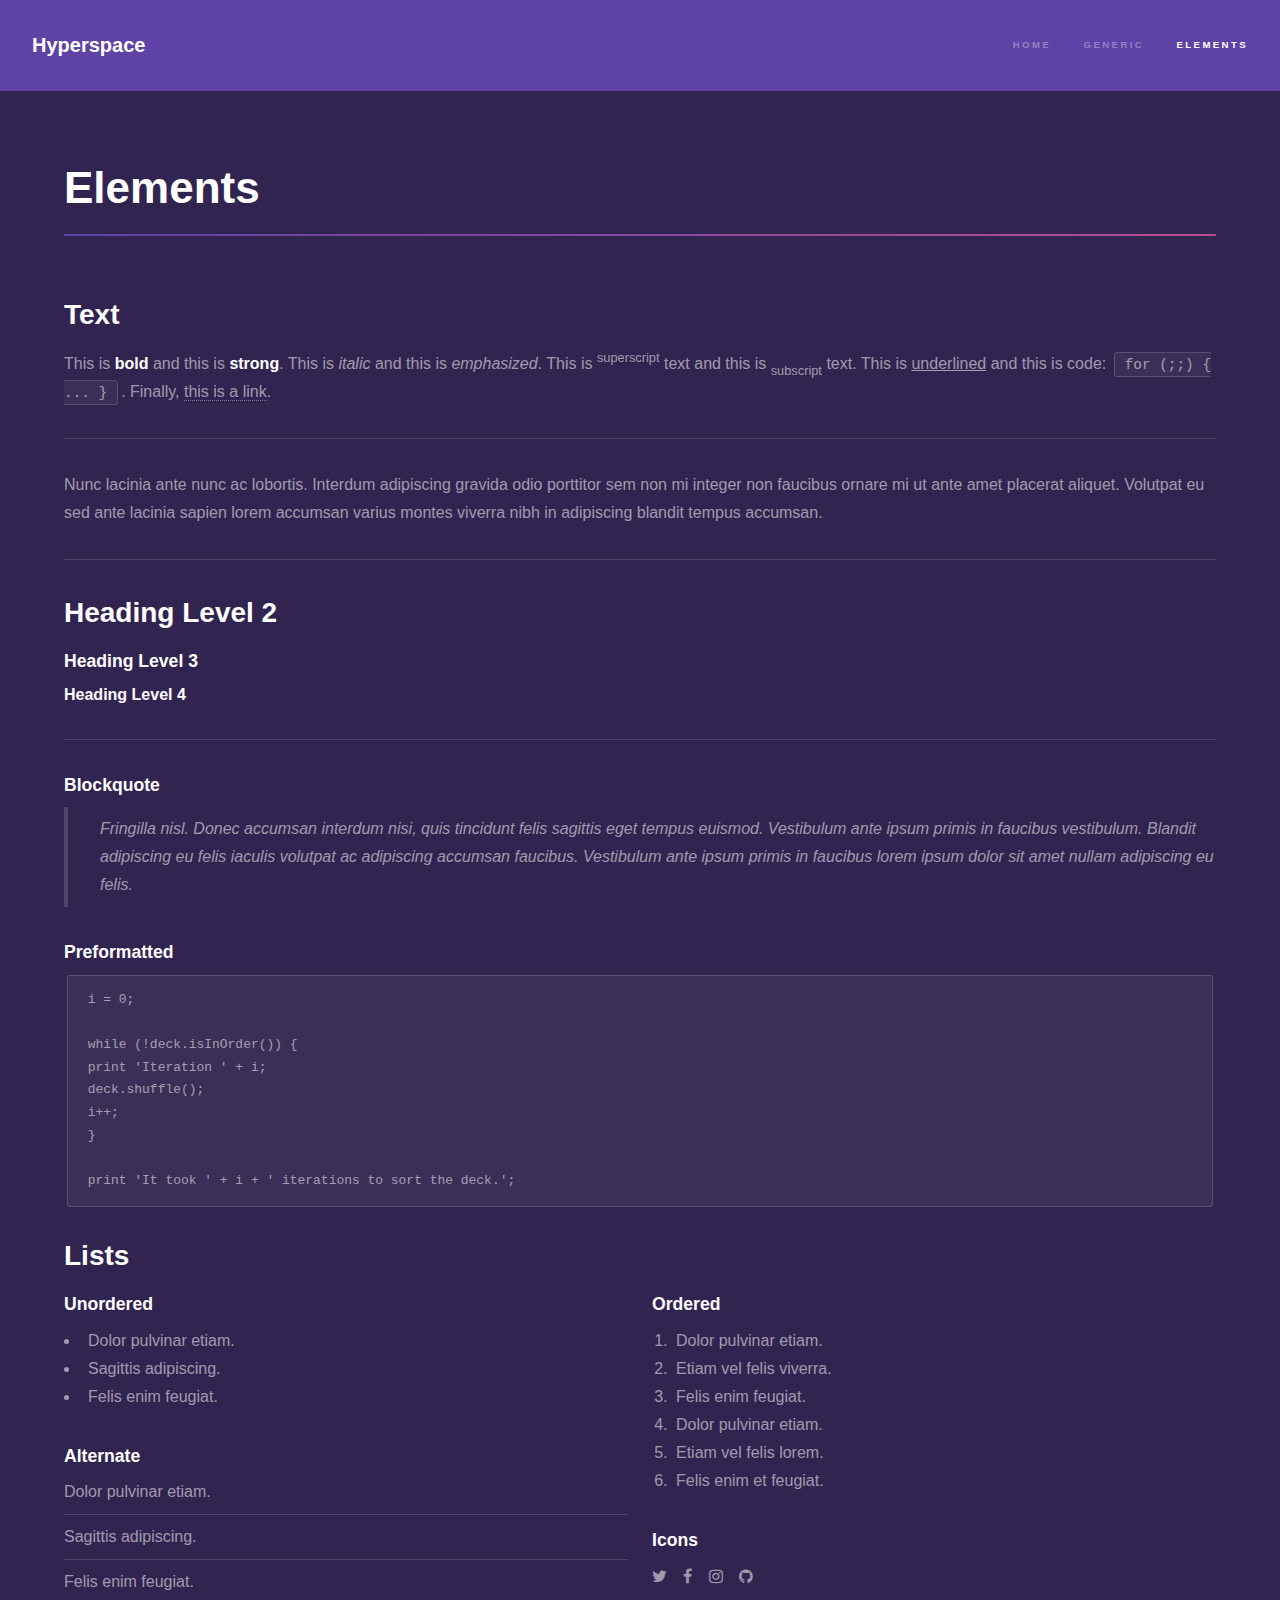
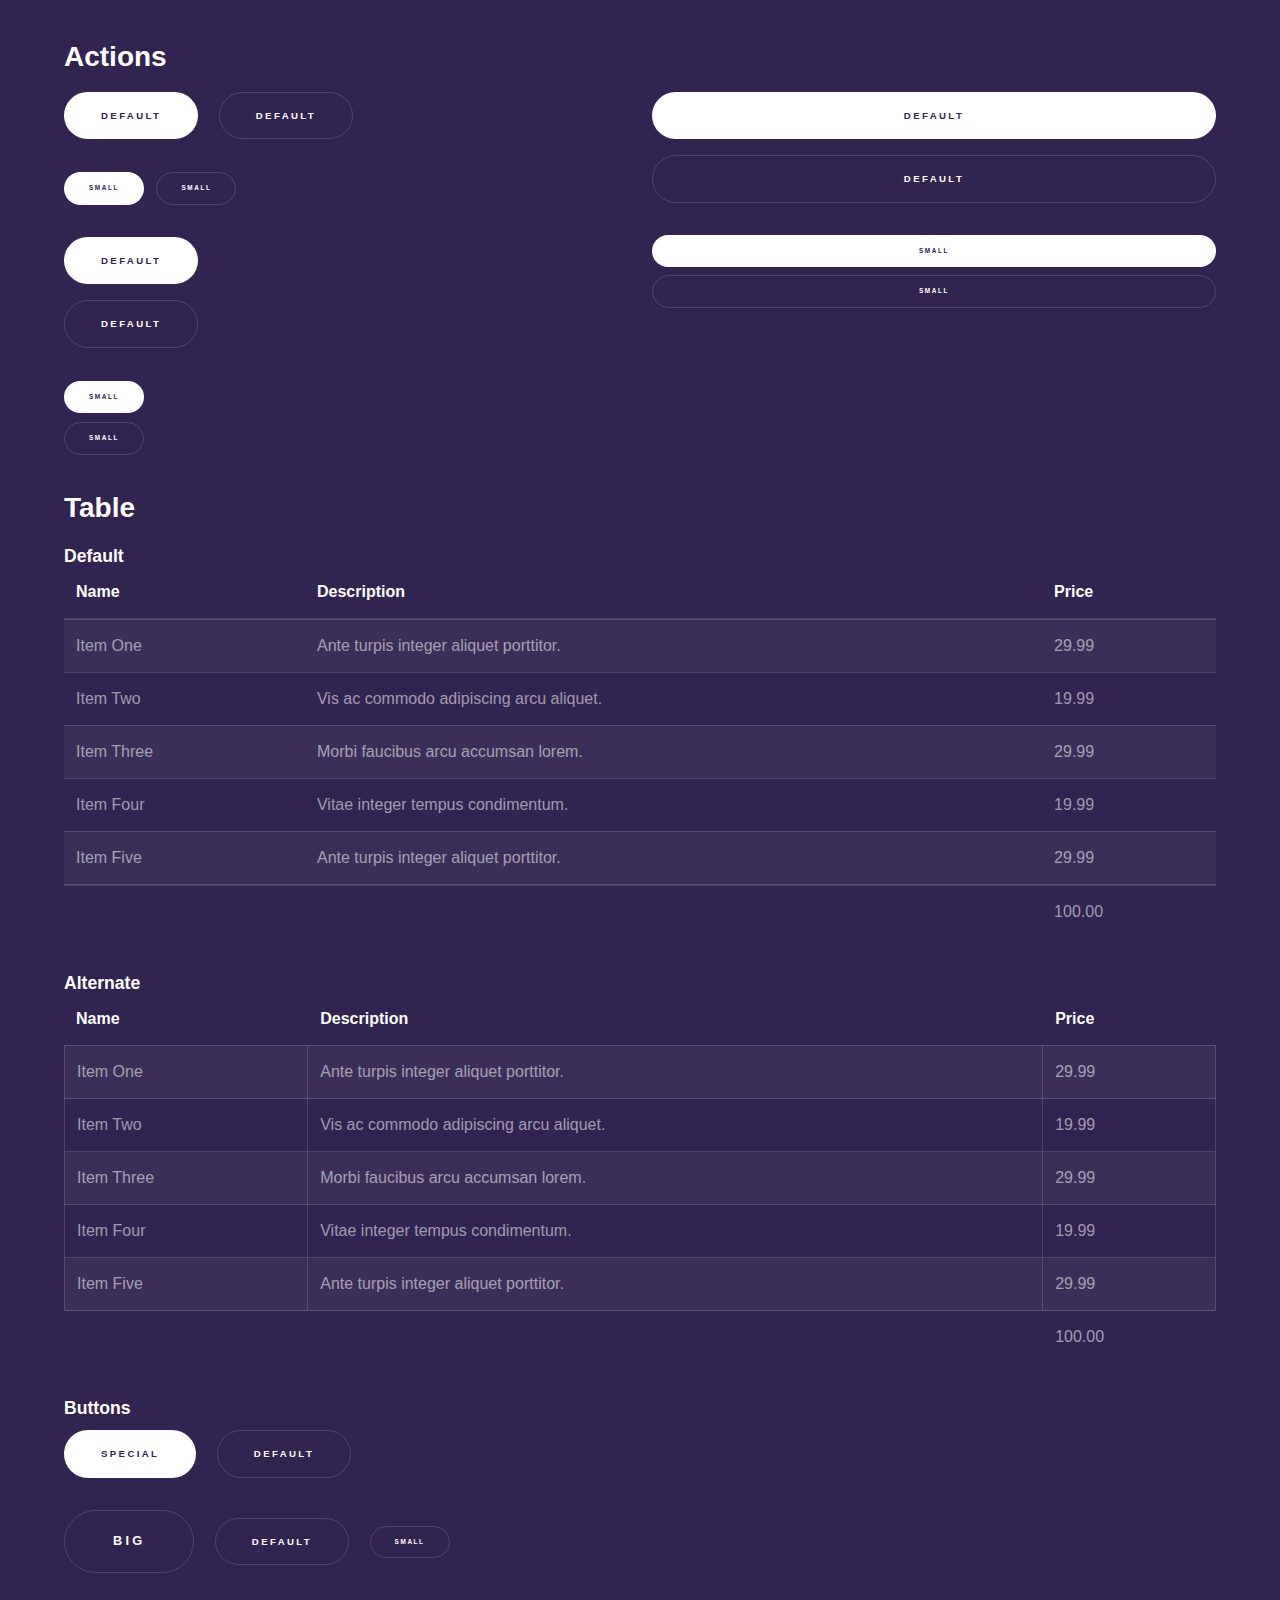
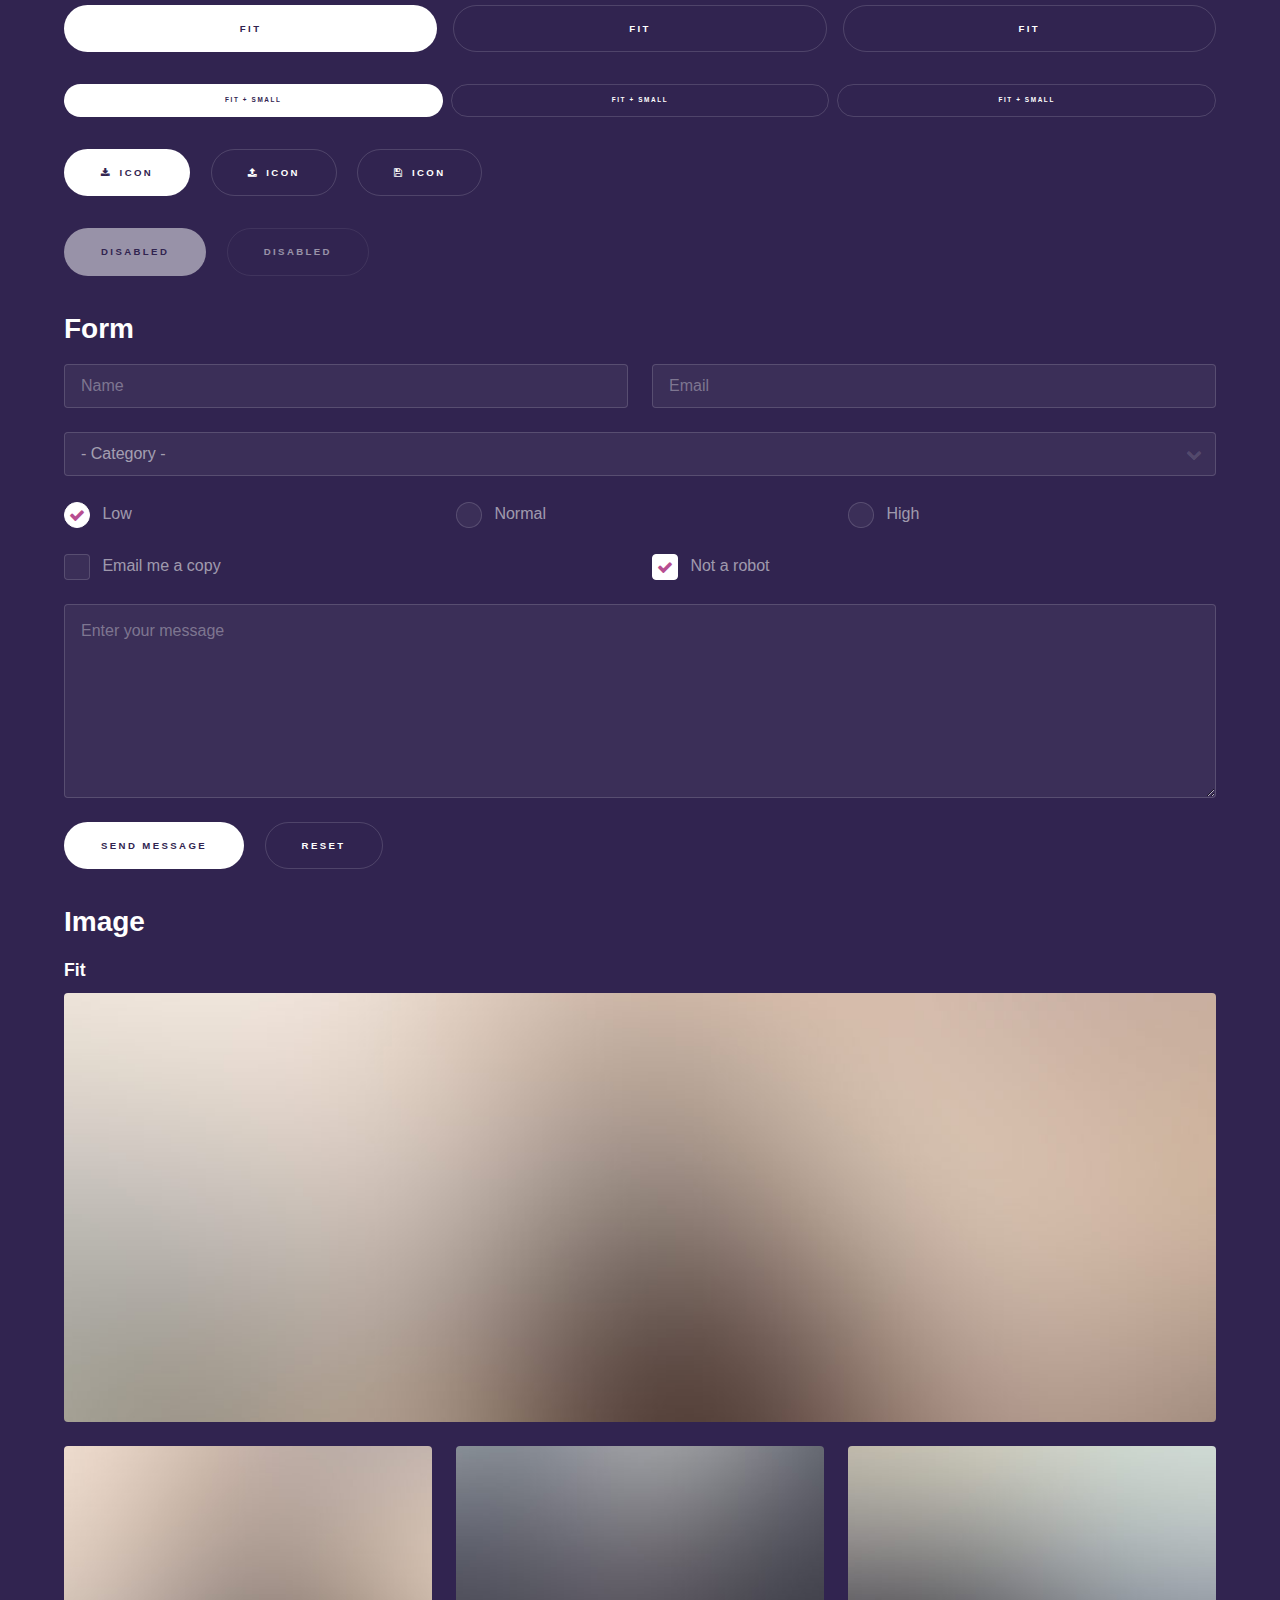
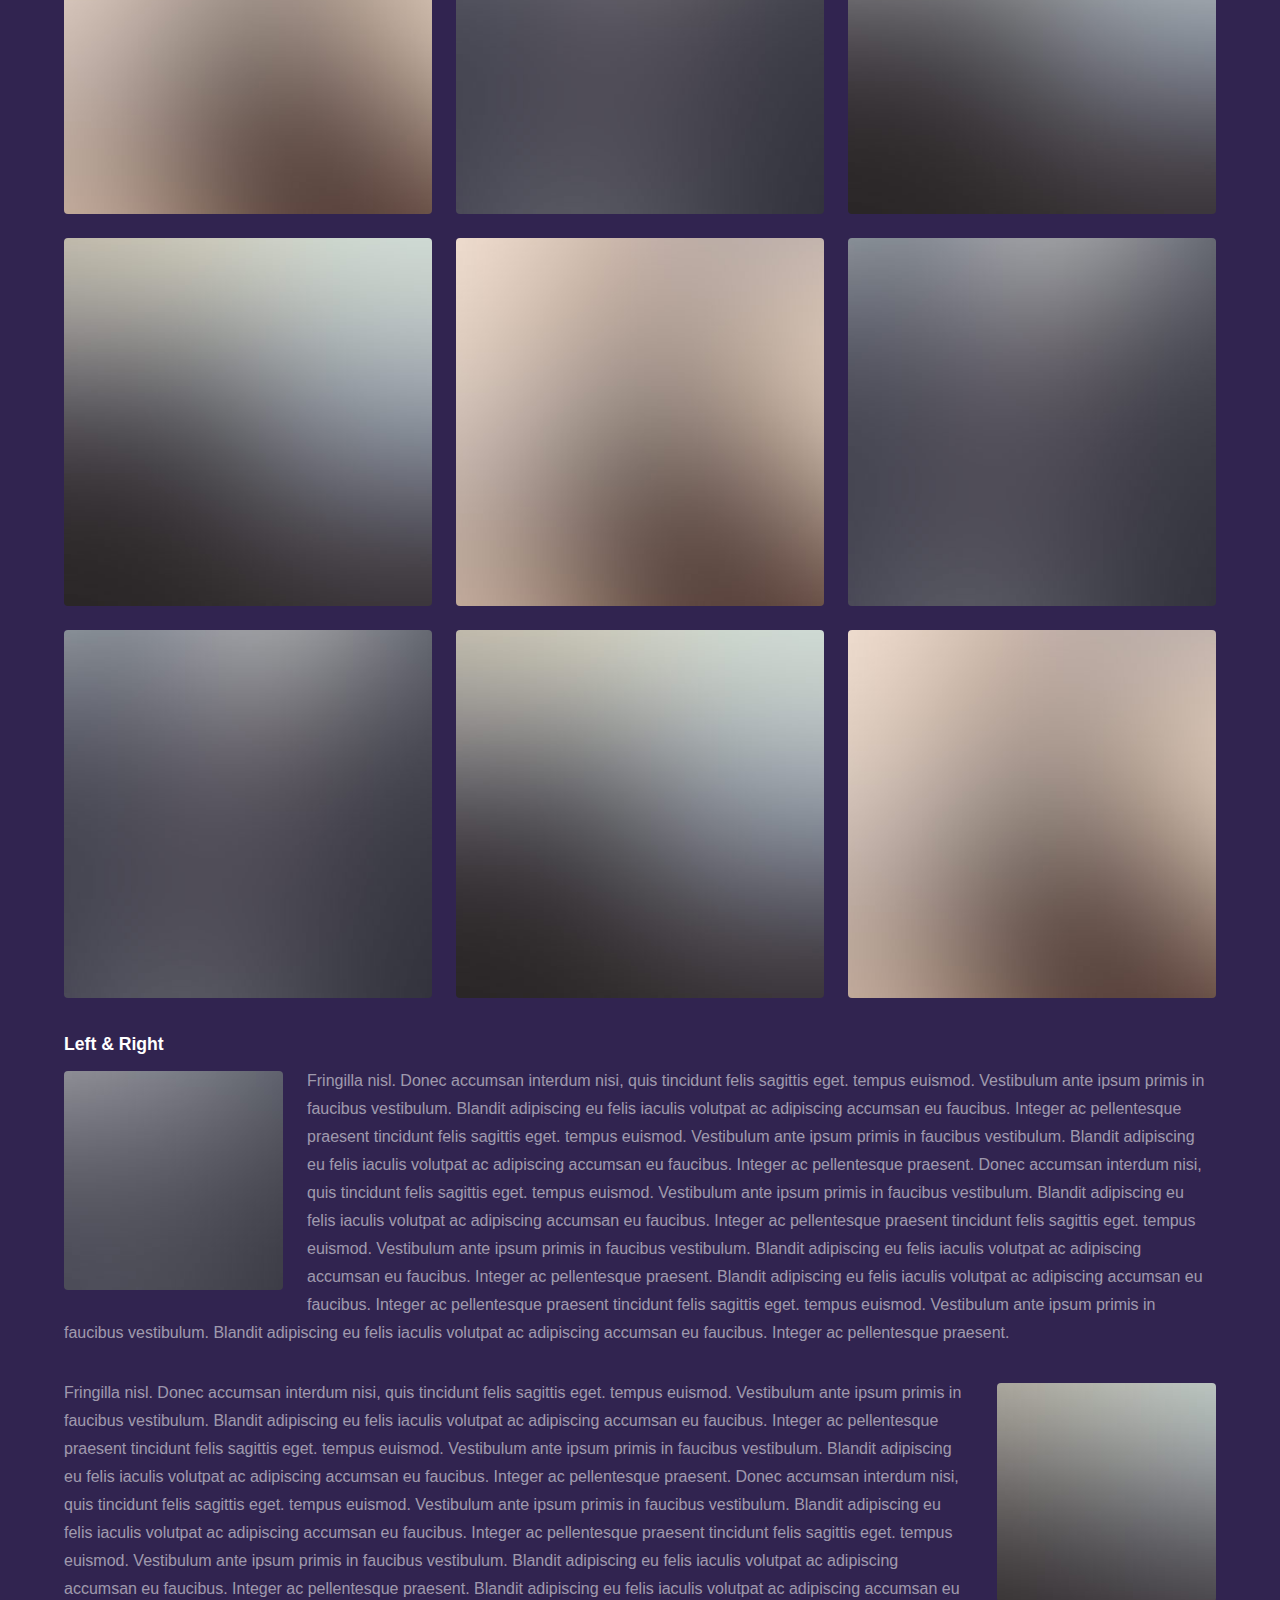
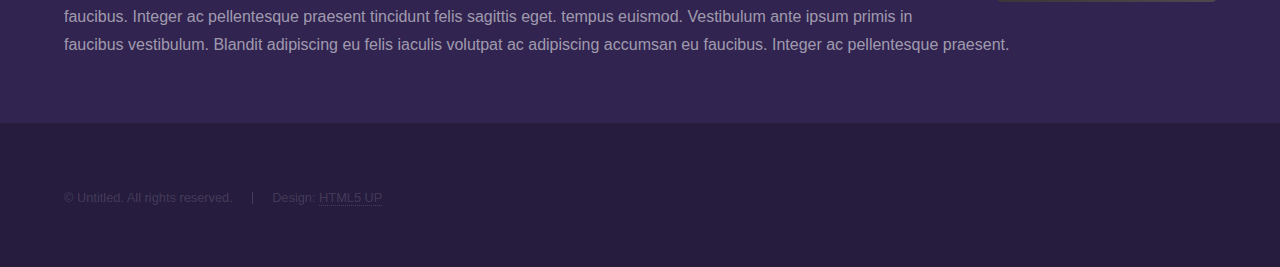
<file: html5up-hyperspace/elements.html>
<!DOCTYPE HTML>
<!--
	Hyperspace by HTML5 UP
	html5up.net | @ajlkn
	Free for personal and commercial use under the CCA 3.0 license (html5up.net/license)
-->
<html>
	<head>
		<title>Elements - Hyperspace by HTML5 UP</title>
		<meta charset="utf-8" />
		<meta name="viewport" content="width=device-width, initial-scale=1" />
		<!--[if lte IE 8]><script src="assets/js/ie/html5shiv.js"></script><![endif]-->
		<link rel="stylesheet" href="assets/css/main.css" />
		<!--[if lte IE 9]><link rel="stylesheet" href="assets/css/ie9.css" /><![endif]-->
		<!--[if lte IE 8]><link rel="stylesheet" href="assets/css/ie8.css" /><![endif]-->
	</head>
	<body>

		<!-- Header -->
			<header id="header">
				<a href="index.html" class="title">Hyperspace</a>
				<nav>
					<ul>
						<li><a href="index.html">Home</a></li>
						<li><a href="generic.html">Generic</a></li>
						<li><a href="elements.html"  class="active">Elements</a></li>
					</ul>
				</nav>
			</header>

		<!-- Wrapper -->
			<div id="wrapper">

				<!-- Main -->
					<section id="main" class="wrapper">
						<div class="inner">
							<h1 class="major">Elements</h1>

							<!-- Text -->
								<section>
									<h2>Text</h2>
									<p>This is <b>bold</b> and this is <strong>strong</strong>. This is <i>italic</i> and this is <em>emphasized</em>.
									This is <sup>superscript</sup> text and this is <sub>subscript</sub> text.
									This is <u>underlined</u> and this is code: <code>for (;;) { ... }</code>. Finally, <a href="#">this is a link</a>.</p>
									<hr />
									<p>Nunc lacinia ante nunc ac lobortis. Interdum adipiscing gravida odio porttitor sem non mi integer non faucibus ornare mi ut ante amet placerat aliquet. Volutpat eu sed ante lacinia sapien lorem accumsan varius montes viverra nibh in adipiscing blandit tempus accumsan.</p>
									<hr />
									<h2>Heading Level 2</h2>
									<h3>Heading Level 3</h3>
									<h4>Heading Level 4</h4>
									<hr />
									<h3>Blockquote</h3>
									<blockquote>Fringilla nisl. Donec accumsan interdum nisi, quis tincidunt felis sagittis eget tempus euismod. Vestibulum ante ipsum primis in faucibus vestibulum. Blandit adipiscing eu felis iaculis volutpat ac adipiscing accumsan faucibus. Vestibulum ante ipsum primis in faucibus lorem ipsum dolor sit amet nullam adipiscing eu felis.</blockquote>
									<h3>Preformatted</h3>
									<pre><code>i = 0;

while (!deck.isInOrder()) {
print 'Iteration ' + i;
deck.shuffle();
i++;
}

print 'It took ' + i + ' iterations to sort the deck.';</code></pre>
								</section>

							<!-- Lists -->
								<section>
									<h2>Lists</h2>
									<div class="row">
										<div class="6u 12u$(medium)">
											<h3>Unordered</h3>
											<ul>
												<li>Dolor pulvinar etiam.</li>
												<li>Sagittis adipiscing.</li>
												<li>Felis enim feugiat.</li>
											</ul>
											<h3>Alternate</h3>
											<ul class="alt">
												<li>Dolor pulvinar etiam.</li>
												<li>Sagittis adipiscing.</li>
												<li>Felis enim feugiat.</li>
											</ul>
										</div>
										<div class="6u$ 12u$(medium)">
											<h3>Ordered</h3>
											<ol>
												<li>Dolor pulvinar etiam.</li>
												<li>Etiam vel felis viverra.</li>
												<li>Felis enim feugiat.</li>
												<li>Dolor pulvinar etiam.</li>
												<li>Etiam vel felis lorem.</li>
												<li>Felis enim et feugiat.</li>
											</ol>
											<h3>Icons</h3>
											<ul class="icons">
												<li><a href="#" class="icon fa-twitter"><span class="label">Twitter</span></a></li>
												<li><a href="#" class="icon fa-facebook"><span class="label">Facebook</span></a></li>
												<li><a href="#" class="icon fa-instagram"><span class="label">Instagram</span></a></li>
												<li><a href="#" class="icon fa-github"><span class="label">Github</span></a></li>
											</ul>
										</div>
									</div>
									<h2>Actions</h2>
									<div class="row">
										<div class="6u 12u$(medium)">
											<ul class="actions">
												<li><a href="#" class="button special">Default</a></li>
												<li><a href="#" class="button">Default</a></li>
											</ul>
											<ul class="actions small">
												<li><a href="#" class="button special small">Small</a></li>
												<li><a href="#" class="button small">Small</a></li>
											</ul>
											<ul class="actions vertical">
												<li><a href="#" class="button special">Default</a></li>
												<li><a href="#" class="button">Default</a></li>
											</ul>
											<ul class="actions vertical small">
												<li><a href="#" class="button special small">Small</a></li>
												<li><a href="#" class="button small">Small</a></li>
											</ul>
										</div>
										<div class="6u 12u$(medium)">
											<ul class="actions vertical">
												<li><a href="#" class="button special fit">Default</a></li>
												<li><a href="#" class="button fit">Default</a></li>
											</ul>
											<ul class="actions vertical small">
												<li><a href="#" class="button special small fit">Small</a></li>
												<li><a href="#" class="button small fit">Small</a></li>
											</ul>
										</div>
									</div>
								</section>

							<!-- Table -->
								<section>
									<h2>Table</h2>
									<h3>Default</h3>
									<div class="table-wrapper">
										<table>
											<thead>
												<tr>
													<th>Name</th>
													<th>Description</th>
													<th>Price</th>
												</tr>
											</thead>
											<tbody>
												<tr>
													<td>Item One</td>
													<td>Ante turpis integer aliquet porttitor.</td>
													<td>29.99</td>
												</tr>
												<tr>
													<td>Item Two</td>
													<td>Vis ac commodo adipiscing arcu aliquet.</td>
													<td>19.99</td>
												</tr>
												<tr>
													<td>Item Three</td>
													<td> Morbi faucibus arcu accumsan lorem.</td>
													<td>29.99</td>
												</tr>
												<tr>
													<td>Item Four</td>
													<td>Vitae integer tempus condimentum.</td>
													<td>19.99</td>
												</tr>
												<tr>
													<td>Item Five</td>
													<td>Ante turpis integer aliquet porttitor.</td>
													<td>29.99</td>
												</tr>
											</tbody>
											<tfoot>
												<tr>
													<td colspan="2"></td>
													<td>100.00</td>
												</tr>
											</tfoot>
										</table>
									</div>

									<h3>Alternate</h3>
									<div class="table-wrapper">
										<table class="alt">
											<thead>
												<tr>
													<th>Name</th>
													<th>Description</th>
													<th>Price</th>
												</tr>
											</thead>
											<tbody>
												<tr>
													<td>Item One</td>
													<td>Ante turpis integer aliquet porttitor.</td>
													<td>29.99</td>
												</tr>
												<tr>
													<td>Item Two</td>
													<td>Vis ac commodo adipiscing arcu aliquet.</td>
													<td>19.99</td>
												</tr>
												<tr>
													<td>Item Three</td>
													<td> Morbi faucibus arcu accumsan lorem.</td>
													<td>29.99</td>
												</tr>
												<tr>
													<td>Item Four</td>
													<td>Vitae integer tempus condimentum.</td>
													<td>19.99</td>
												</tr>
												<tr>
													<td>Item Five</td>
													<td>Ante turpis integer aliquet porttitor.</td>
													<td>29.99</td>
												</tr>
											</tbody>
											<tfoot>
												<tr>
													<td colspan="2"></td>
													<td>100.00</td>
												</tr>
											</tfoot>
										</table>
									</div>
								</section>

							<!-- Buttons -->
								<section>
									<h3>Buttons</h3>
									<ul class="actions">
										<li><a href="#" class="button special">Special</a></li>
										<li><a href="#" class="button">Default</a></li>
									</ul>
									<ul class="actions">
										<li><a href="#" class="button big">Big</a></li>
										<li><a href="#" class="button">Default</a></li>
										<li><a href="#" class="button small">Small</a></li>
									</ul>
									<ul class="actions fit">
										<li><a href="#" class="button special fit">Fit</a></li>
										<li><a href="#" class="button fit">Fit</a></li>
										<li><a href="#" class="button fit">Fit</a></li>
									</ul>
									<ul class="actions fit small">
										<li><a href="#" class="button special fit small">Fit + Small</a></li>
										<li><a href="#" class="button fit small">Fit + Small</a></li>
										<li><a href="#" class="button fit small">Fit + Small</a></li>
									</ul>
									<ul class="actions">
										<li><a href="#" class="button special icon fa-download">Icon</a></li>
										<li><a href="#" class="button icon fa-upload">Icon</a></li>
										<li><a href="#" class="button icon fa-save">Icon</a></li>
									</ul>
									<ul class="actions">
										<li><span class="button special disabled">Disabled</span></li>
										<li><span class="button disabled">Disabled</span></li>
									</ul>
								</section>

							<!-- Form -->
								<section>
									<h2>Form</h2>
									<form method="post" action="#">
										<div class="row uniform">
											<div class="6u 12u$(xsmall)">
												<input type="text" name="demo-name" id="demo-name" value="" placeholder="Name" />
											</div>
											<div class="6u$ 12u$(xsmall)">
												<input type="email" name="demo-email" id="demo-email" value="" placeholder="Email" />
											</div>
											<div class="12u$">
												<div class="select-wrapper">
													<select name="demo-category" id="demo-category">
														<option value="">- Category -</option>
														<option value="1">Manufacturing</option>
														<option value="1">Shipping</option>
														<option value="1">Administration</option>
														<option value="1">Human Resources</option>
													</select>
												</div>
											</div>
											<div class="4u 12u$(small)">
												<input type="radio" id="demo-priority-low" name="demo-priority" checked>
												<label for="demo-priority-low">Low</label>
											</div>
											<div class="4u 12u$(small)">
												<input type="radio" id="demo-priority-normal" name="demo-priority">
												<label for="demo-priority-normal">Normal</label>
											</div>
											<div class="4u$ 12u$(small)">
												<input type="radio" id="demo-priority-high" name="demo-priority">
												<label for="demo-priority-high">High</label>
											</div>
											<div class="6u 12u$(small)">
												<input type="checkbox" id="demo-copy" name="demo-copy">
												<label for="demo-copy">Email me a copy</label>
											</div>
											<div class="6u$ 12u$(small)">
												<input type="checkbox" id="demo-human" name="demo-human" checked>
												<label for="demo-human">Not a robot</label>
											</div>
											<div class="12u$">
												<textarea name="demo-message" id="demo-message" placeholder="Enter your message" rows="6"></textarea>
											</div>
											<div class="12u$">
												<ul class="actions">
													<li><input type="submit" value="Send Message" class="special" /></li>
													<li><input type="reset" value="Reset" /></li>
												</ul>
											</div>
										</div>
									</form>
								</section>

							<!-- Image -->
								<section>
									<h2>Image</h2>
									<h3>Fit</h3>
									<div class="box alt">
										<div class="row uniform">
											<div class="12u$"><span class="image fit"><img src="images/pic04.jpg" alt="" /></span></div>
											<div class="4u"><span class="image fit"><img src="images/pic01.jpg" alt="" /></span></div>
											<div class="4u"><span class="image fit"><img src="images/pic02.jpg" alt="" /></span></div>
											<div class="4u$"><span class="image fit"><img src="images/pic03.jpg" alt="" /></span></div>
											<div class="4u"><span class="image fit"><img src="images/pic03.jpg" alt="" /></span></div>
											<div class="4u"><span class="image fit"><img src="images/pic01.jpg" alt="" /></span></div>
											<div class="4u$"><span class="image fit"><img src="images/pic02.jpg" alt="" /></span></div>
											<div class="4u"><span class="image fit"><img src="images/pic02.jpg" alt="" /></span></div>
											<div class="4u"><span class="image fit"><img src="images/pic03.jpg" alt="" /></span></div>
											<div class="4u$"><span class="image fit"><img src="images/pic01.jpg" alt="" /></span></div>
										</div>
									</div>
									<h3>Left &amp; Right</h3>
									<p><span class="image left"><img src="images/pic05.jpg" alt="" /></span>Fringilla nisl. Donec accumsan interdum nisi, quis tincidunt felis sagittis eget. tempus euismod. Vestibulum ante ipsum primis in faucibus vestibulum. Blandit adipiscing eu felis iaculis volutpat ac adipiscing accumsan eu faucibus. Integer ac pellentesque praesent tincidunt felis sagittis eget. tempus euismod. Vestibulum ante ipsum primis in faucibus vestibulum. Blandit adipiscing eu felis iaculis volutpat ac adipiscing accumsan eu faucibus. Integer ac pellentesque praesent. Donec accumsan interdum nisi, quis tincidunt felis sagittis eget. tempus euismod. Vestibulum ante ipsum primis in faucibus vestibulum. Blandit adipiscing eu felis iaculis volutpat ac adipiscing accumsan eu faucibus. Integer ac pellentesque praesent tincidunt felis sagittis eget. tempus euismod. Vestibulum ante ipsum primis in faucibus vestibulum. Blandit adipiscing eu felis iaculis volutpat ac adipiscing accumsan eu faucibus. Integer ac pellentesque praesent. Blandit adipiscing eu felis iaculis volutpat ac adipiscing accumsan eu faucibus. Integer ac pellentesque praesent tincidunt felis sagittis eget. tempus euismod. Vestibulum ante ipsum primis in faucibus vestibulum. Blandit adipiscing eu felis iaculis volutpat ac adipiscing accumsan eu faucibus. Integer ac pellentesque praesent.</p>
									<p><span class="image right"><img src="images/pic06.jpg" alt="" /></span>Fringilla nisl. Donec accumsan interdum nisi, quis tincidunt felis sagittis eget. tempus euismod. Vestibulum ante ipsum primis in faucibus vestibulum. Blandit adipiscing eu felis iaculis volutpat ac adipiscing accumsan eu faucibus. Integer ac pellentesque praesent tincidunt felis sagittis eget. tempus euismod. Vestibulum ante ipsum primis in faucibus vestibulum. Blandit adipiscing eu felis iaculis volutpat ac adipiscing accumsan eu faucibus. Integer ac pellentesque praesent. Donec accumsan interdum nisi, quis tincidunt felis sagittis eget. tempus euismod. Vestibulum ante ipsum primis in faucibus vestibulum. Blandit adipiscing eu felis iaculis volutpat ac adipiscing accumsan eu faucibus. Integer ac pellentesque praesent tincidunt felis sagittis eget. tempus euismod. Vestibulum ante ipsum primis in faucibus vestibulum. Blandit adipiscing eu felis iaculis volutpat ac adipiscing accumsan eu faucibus. Integer ac pellentesque praesent. Blandit adipiscing eu felis iaculis volutpat ac adipiscing accumsan eu faucibus. Integer ac pellentesque praesent tincidunt felis sagittis eget. tempus euismod. Vestibulum ante ipsum primis in faucibus vestibulum. Blandit adipiscing eu felis iaculis volutpat ac adipiscing accumsan eu faucibus. Integer ac pellentesque praesent.</p>
								</section>

						</div>
					</section>

			</div>

		<!-- Footer -->
			<footer id="footer" class="wrapper alt">
				<div class="inner">
					<ul class="menu">
						<li>&copy; Untitled. All rights reserved.</li><li>Design: <a href="http://html5up.net">HTML5 UP</a></li>
					</ul>
				</div>
			</footer>

		<!-- Scripts -->
			<script src="assets/js/jquery.min.js"></script>
			<script src="assets/js/jquery.scrollex.min.js"></script>
			<script src="assets/js/jquery.scrolly.min.js"></script>
			<script src="assets/js/skel.min.js"></script>
			<script src="assets/js/util.js"></script>
			<!--[if lte IE 8]><script src="assets/js/ie/respond.min.js"></script><![endif]-->
			<script src="assets/js/main.js"></script>

	</body>
</html>
</file>
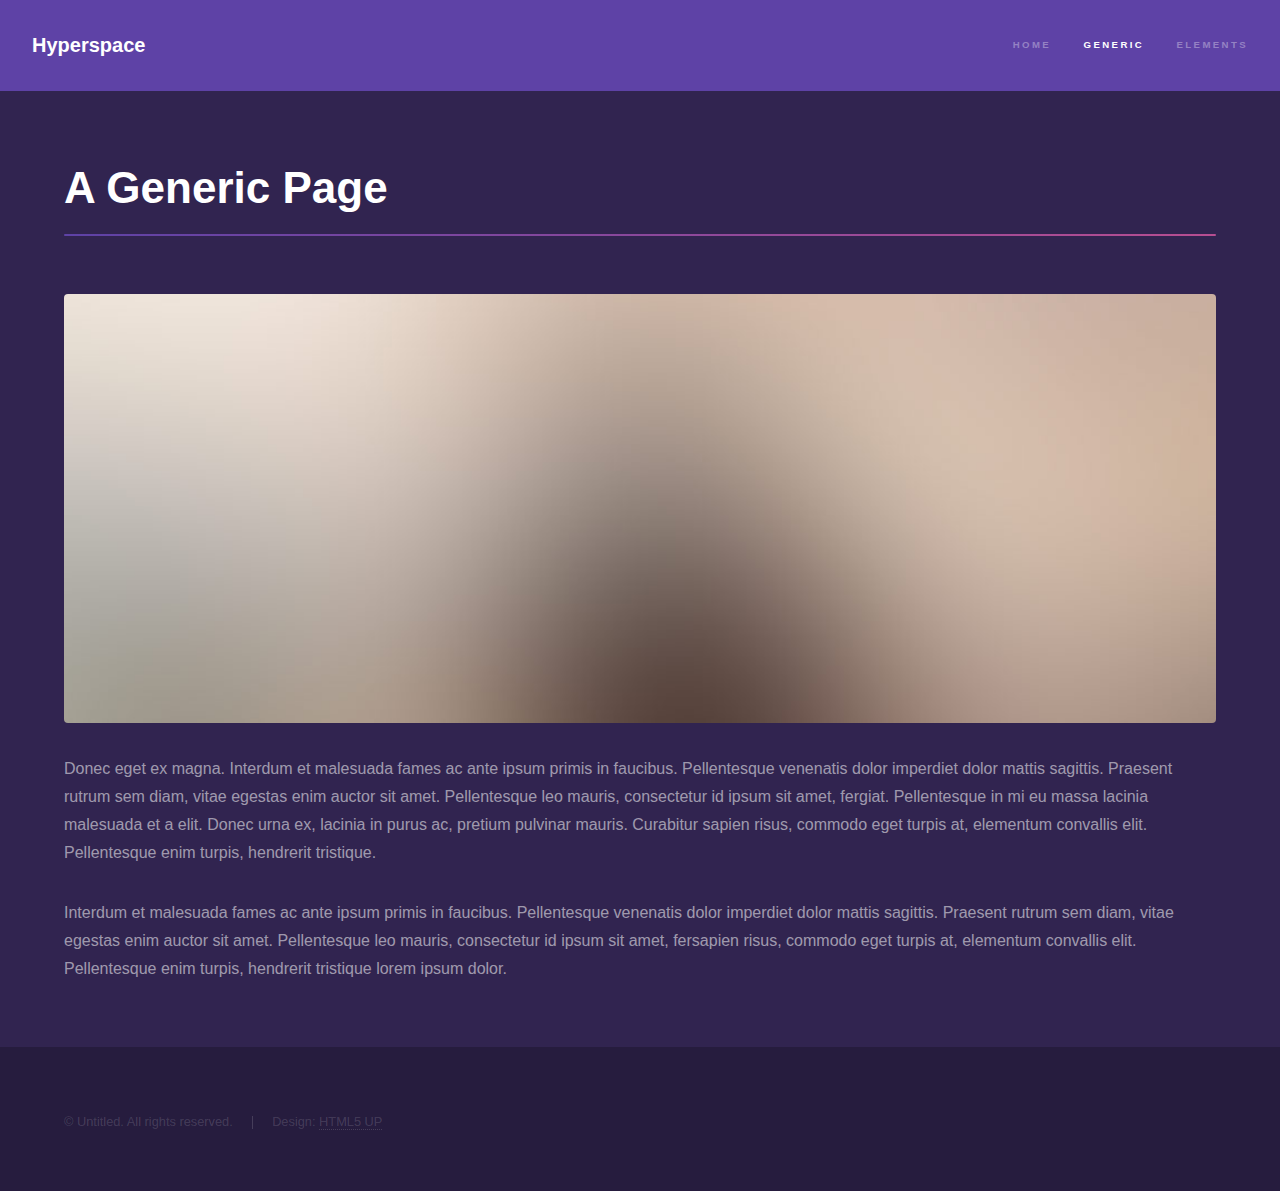
<file: html5up-hyperspace/generic.html>
<!DOCTYPE HTML>
<!--
	Hyperspace by HTML5 UP
	html5up.net | @ajlkn
	Free for personal and commercial use under the CCA 3.0 license (html5up.net/license)
-->
<html>
	<head>
		<title>Generic - Hyperspace by HTML5 UP</title>
		<meta charset="utf-8" />
		<meta name="viewport" content="width=device-width, initial-scale=1" />
		<!--[if lte IE 8]><script src="assets/js/ie/html5shiv.js"></script><![endif]-->
		<link rel="stylesheet" href="assets/css/main.css" />
		<!--[if lte IE 9]><link rel="stylesheet" href="assets/css/ie9.css" /><![endif]-->
		<!--[if lte IE 8]><link rel="stylesheet" href="assets/css/ie8.css" /><![endif]-->
	</head>
	<body>

		<!-- Header -->
			<header id="header">
				<a href="index.html" class="title">Hyperspace</a>
				<nav>
					<ul>
						<li><a href="index.html">Home</a></li>
						<li><a href="generic.html" class="active">Generic</a></li>
						<li><a href="elements.html">Elements</a></li>
					</ul>
				</nav>
			</header>

		<!-- Wrapper -->
			<div id="wrapper">

				<!-- Main -->
					<section id="main" class="wrapper">
						<div class="inner">
							<h1 class="major">A Generic Page</h1>
							<span class="image fit"><img src="images/pic04.jpg" alt="" /></span>
							<p>Donec eget ex magna. Interdum et malesuada fames ac ante ipsum primis in faucibus. Pellentesque venenatis dolor imperdiet dolor mattis sagittis. Praesent rutrum sem diam, vitae egestas enim auctor sit amet. Pellentesque leo mauris, consectetur id ipsum sit amet, fergiat. Pellentesque in mi eu massa lacinia malesuada et a elit. Donec urna ex, lacinia in purus ac, pretium pulvinar mauris. Curabitur sapien risus, commodo eget turpis at, elementum convallis elit. Pellentesque enim turpis, hendrerit tristique.</p>
							<p>Interdum et malesuada fames ac ante ipsum primis in faucibus. Pellentesque venenatis dolor imperdiet dolor mattis sagittis. Praesent rutrum sem diam, vitae egestas enim auctor sit amet. Pellentesque leo mauris, consectetur id ipsum sit amet, fersapien risus, commodo eget turpis at, elementum convallis elit. Pellentesque enim turpis, hendrerit tristique lorem ipsum dolor.</p>
						</div>
					</section>

			</div>

		<!-- Footer -->
			<footer id="footer" class="wrapper alt">
				<div class="inner">
					<ul class="menu">
						<li>&copy; Untitled. All rights reserved.</li><li>Design: <a href="http://html5up.net">HTML5 UP</a></li>
					</ul>
				</div>
			</footer>

		<!-- Scripts -->
			<script src="assets/js/jquery.min.js"></script>
			<script src="assets/js/jquery.scrollex.min.js"></script>
			<script src="assets/js/jquery.scrolly.min.js"></script>
			<script src="assets/js/skel.min.js"></script>
			<script src="assets/js/util.js"></script>
			<!--[if lte IE 8]><script src="assets/js/ie/respond.min.js"></script><![endif]-->
			<script src="assets/js/main.js"></script>

	</body>
</html>
</file>
<file: html5up-hyperspace/assets/css/ie9.css>
/*
	Hyperspace by HTML5 UP
	html5up.net | @ajlkn
	Free for personal and commercial use under the CCA 3.0 license (html5up.net/license)
*/

/* Type */

	h1.major:after {
		background: #b74e91;
	}

/* Wrapper */

	.wrapper.fullscreen {
		min-height: 0;
		padding-bottom: 6em;
		padding-top: 6em;
	}

		body.is-ie .wrapper.fullscreen {
			height: auto;
		}

/* Spotlights */

	.spotlights > section {
		padding-left: 20em;
		position: relative;
	}

		.spotlights > section > .image {
			height: 100%;
			left: 0;
			position: absolute;
			top: 0;
			width: 20em;
		}

		.spotlights > section > .content {
			width: 100%;
		}

/* Features */

	.features:after {
		clear: both;
		content: '';
		display: block;
	}

	.features section {
		float: left;
	}

/* Split */

	.split:after {
		clear: both;
		content: '';
		display: block;
	}

	.split > * {
		float: left;
	}

/* Sidebar */

	#sidebar nav a:after {
		background-color: #b74e91;
	}

/* Header */

	#header:after {
		clear: both;
		content: '';
		display: block;
	}

	#header > .title {
		float: left;
	}

	#header > nav {
		float: right;
	}
</file>
<file: html5up-hyperspace/assets/css/ie8.css>
/*
	Hyperspace by HTML5 UP
	html5up.net | @ajlkn
	Free for personal and commercial use under the CCA 3.0 license (html5up.net/license)
*/

/* Type */

	body, input, select, textarea {
		color: #ffffff;
	}

/* Button */

	input[type="submit"],
	input[type="reset"],
	input[type="button"],
	button,
	.button {
		position: relative;
	}

		input[type="submit"]:after,
		input[type="reset"]:after,
		input[type="button"]:after,
		button:after,
		.button:after {
			display: none;
		}

/* Features */

	.features {
		border: solid 1px;
	}

/* Form */

	input[type="text"],
	input[type="password"],
	input[type="email"],
	input[type="tel"],
	select,
	textarea {
		background: transparent;
		border: solid 1px;
	}

/* Split */

	.split.style1 > :first-child {
		padding-right: 2em;
		width: 70%;
	}
</file>
<file: html5up-hyperspace/assets/css/main.css>
@import url(font-awesome.min.css);

/*
	Hyperspace by HTML5 UP
	html5up.net | @ajlkn
	Free for personal and commercial use under the CCA 3.0 license (html5up.net/license)
*/

/* Reset */

	html, body, div, span, applet, object, iframe, h1, h2, h3, h4, h5, h6, p, blockquote, pre, a, abbr, acronym, address, big, cite, code, del, dfn, em, img, ins, kbd, q, s, samp, small, strike, strong, sub, sup, tt, var, b, u, i, center, dl, dt, dd, ol, ul, li, fieldset, form, label, legend, table, caption, tbody, tfoot, thead, tr, th, td, article, aside, canvas, details, embed, figure, figcaption, footer, header, hgroup, menu, nav, output, ruby, section, summary, time, mark, audio, video {
		margin: 0;
		padding: 0;
		border: 0;
		font-size: 100%;
		font: inherit;
		vertical-align: baseline;
	}

	article, aside, details, figcaption, figure, footer, header, hgroup, menu, nav, section {
		display: block;
	}

	body {
		line-height: 1;
	}

	ol, ul {
		list-style: none;
	}

	blockquote, q {
		quotes: none;
	}

	blockquote:before, blockquote:after, q:before, q:after {
		content: '';
		content: none;
	}

	table {
		border-collapse: collapse;
		border-spacing: 0;
	}

	body {
		-webkit-text-size-adjust: none;
	}

/* Box Model */

	*, *:before, *:after {
		-moz-box-sizing: border-box;
		-webkit-box-sizing: border-box;
		box-sizing: border-box;
	}

/* Grid */

	.row {
		border-bottom: solid 1px transparent;
		-moz-box-sizing: border-box;
		-webkit-box-sizing: border-box;
		box-sizing: border-box;
	}

	.row > * {
		float: left;
		-moz-box-sizing: border-box;
		-webkit-box-sizing: border-box;
		box-sizing: border-box;
	}

	.row:after, .row:before {
		content: '';
		display: block;
		clear: both;
		height: 0;
	}

	.row.uniform > * > :first-child {
		margin-top: 0;
	}

	.row.uniform > * > :last-child {
		margin-bottom: 0;
	}

	.row.\30 \25 > * {
		padding: 0 0 0 0em;
	}

	.row.\30 \25 {
		margin: 0 0 -1px 0em;
	}

	.row.uniform.\30 \25 > * {
		padding: 0em 0 0 0em;
	}

	.row.uniform.\30 \25 {
		margin: 0em 0 -1px 0em;
	}

	.row > * {
		padding: 0 0 0 1.5em;
	}

	.row {
		margin: 0 0 -1px -1.5em;
	}

	.row.uniform > * {
		padding: 1.5em 0 0 1.5em;
	}

	.row.uniform {
		margin: -1.5em 0 -1px -1.5em;
	}

	.row.\32 00\25 > * {
		padding: 0 0 0 3em;
	}

	.row.\32 00\25 {
		margin: 0 0 -1px -3em;
	}

	.row.uniform.\32 00\25 > * {
		padding: 3em 0 0 3em;
	}

	.row.uniform.\32 00\25 {
		margin: -3em 0 -1px -3em;
	}

	.row.\31 50\25 > * {
		padding: 0 0 0 2.25em;
	}

	.row.\31 50\25 {
		margin: 0 0 -1px -2.25em;
	}

	.row.uniform.\31 50\25 > * {
		padding: 2.25em 0 0 2.25em;
	}

	.row.uniform.\31 50\25 {
		margin: -2.25em 0 -1px -2.25em;
	}

	.row.\35 0\25 > * {
		padding: 0 0 0 0.75em;
	}

	.row.\35 0\25 {
		margin: 0 0 -1px -0.75em;
	}

	.row.uniform.\35 0\25 > * {
		padding: 0.75em 0 0 0.75em;
	}

	.row.uniform.\35 0\25 {
		margin: -0.75em 0 -1px -0.75em;
	}

	.row.\32 5\25 > * {
		padding: 0 0 0 0.375em;
	}

	.row.\32 5\25 {
		margin: 0 0 -1px -0.375em;
	}

	.row.uniform.\32 5\25 > * {
		padding: 0.375em 0 0 0.375em;
	}

	.row.uniform.\32 5\25 {
		margin: -0.375em 0 -1px -0.375em;
	}

	.\31 2u, .\31 2u\24 {
		width: 100%;
		clear: none;
		margin-left: 0;
	}

	.\31 1u, .\31 1u\24 {
		width: 91.6666666667%;
		clear: none;
		margin-left: 0;
	}

	.\31 0u, .\31 0u\24 {
		width: 83.3333333333%;
		clear: none;
		margin-left: 0;
	}

	.\39 u, .\39 u\24 {
		width: 75%;
		clear: none;
		margin-left: 0;
	}

	.\38 u, .\38 u\24 {
		width: 66.6666666667%;
		clear: none;
		margin-left: 0;
	}

	.\37 u, .\37 u\24 {
		width: 58.3333333333%;
		clear: none;
		margin-left: 0;
	}

	.\36 u, .\36 u\24 {
		width: 50%;
		clear: none;
		margin-left: 0;
	}

	.\35 u, .\35 u\24 {
		width: 41.6666666667%;
		clear: none;
		margin-left: 0;
	}

	.\34 u, .\34 u\24 {
		width: 33.3333333333%;
		clear: none;
		margin-left: 0;
	}

	.\33 u, .\33 u\24 {
		width: 25%;
		clear: none;
		margin-left: 0;
	}

	.\32 u, .\32 u\24 {
		width: 16.6666666667%;
		clear: none;
		margin-left: 0;
	}

	.\31 u, .\31 u\24 {
		width: 8.3333333333%;
		clear: none;
		margin-left: 0;
	}

	.\31 2u\24 + *,
	.\31 1u\24 + *,
	.\31 0u\24 + *,
	.\39 u\24 + *,
	.\38 u\24 + *,
	.\37 u\24 + *,
	.\36 u\24 + *,
	.\35 u\24 + *,
	.\34 u\24 + *,
	.\33 u\24 + *,
	.\32 u\24 + *,
	.\31 u\24 + * {
		clear: left;
	}

	.\-11u {
		margin-left: 91.66667%;
	}

	.\-10u {
		margin-left: 83.33333%;
	}

	.\-9u {
		margin-left: 75%;
	}

	.\-8u {
		margin-left: 66.66667%;
	}

	.\-7u {
		margin-left: 58.33333%;
	}

	.\-6u {
		margin-left: 50%;
	}

	.\-5u {
		margin-left: 41.66667%;
	}

	.\-4u {
		margin-left: 33.33333%;
	}

	.\-3u {
		margin-left: 25%;
	}

	.\-2u {
		margin-left: 16.66667%;
	}

	.\-1u {
		margin-left: 8.33333%;
	}

	@media screen and (max-width: 1680px) {

		.row > * {
			padding: 0 0 0 1.5em;
		}

		.row {
			margin: 0 0 -1px -1.5em;
		}

		.row.uniform > * {
			padding: 1.5em 0 0 1.5em;
		}

		.row.uniform {
			margin: -1.5em 0 -1px -1.5em;
		}

		.row.\32 00\25 > * {
			padding: 0 0 0 3em;
		}

		.row.\32 00\25 {
			margin: 0 0 -1px -3em;
		}

		.row.uniform.\32 00\25 > * {
			padding: 3em 0 0 3em;
		}

		.row.uniform.\32 00\25 {
			margin: -3em 0 -1px -3em;
		}

		.row.\31 50\25 > * {
			padding: 0 0 0 2.25em;
		}

		.row.\31 50\25 {
			margin: 0 0 -1px -2.25em;
		}

		.row.uniform.\31 50\25 > * {
			padding: 2.25em 0 0 2.25em;
		}

		.row.uniform.\31 50\25 {
			margin: -2.25em 0 -1px -2.25em;
		}

		.row.\35 0\25 > * {
			padding: 0 0 0 0.75em;
		}

		.row.\35 0\25 {
			margin: 0 0 -1px -0.75em;
		}

		.row.uniform.\35 0\25 > * {
			padding: 0.75em 0 0 0.75em;
		}

		.row.uniform.\35 0\25 {
			margin: -0.75em 0 -1px -0.75em;
		}

		.row.\32 5\25 > * {
			padding: 0 0 0 0.375em;
		}

		.row.\32 5\25 {
			margin: 0 0 -1px -0.375em;
		}

		.row.uniform.\32 5\25 > * {
			padding: 0.375em 0 0 0.375em;
		}

		.row.uniform.\32 5\25 {
			margin: -0.375em 0 -1px -0.375em;
		}

		.\31 2u\28xlarge\29, .\31 2u\24\28xlarge\29 {
			width: 100%;
			clear: none;
			margin-left: 0;
		}

		.\31 1u\28xlarge\29, .\31 1u\24\28xlarge\29 {
			width: 91.6666666667%;
			clear: none;
			margin-left: 0;
		}

		.\31 0u\28xlarge\29, .\31 0u\24\28xlarge\29 {
			width: 83.3333333333%;
			clear: none;
			margin-left: 0;
		}

		.\39 u\28xlarge\29, .\39 u\24\28xlarge\29 {
			width: 75%;
			clear: none;
			margin-left: 0;
		}

		.\38 u\28xlarge\29, .\38 u\24\28xlarge\29 {
			width: 66.6666666667%;
			clear: none;
			margin-left: 0;
		}

		.\37 u\28xlarge\29, .\37 u\24\28xlarge\29 {
			width: 58.3333333333%;
			clear: none;
			margin-left: 0;
		}

		.\36 u\28xlarge\29, .\36 u\24\28xlarge\29 {
			width: 50%;
			clear: none;
			margin-left: 0;
		}

		.\35 u\28xlarge\29, .\35 u\24\28xlarge\29 {
			width: 41.6666666667%;
			clear: none;
			margin-left: 0;
		}

		.\34 u\28xlarge\29, .\34 u\24\28xlarge\29 {
			width: 33.3333333333%;
			clear: none;
			margin-left: 0;
		}

		.\33 u\28xlarge\29, .\33 u\24\28xlarge\29 {
			width: 25%;
			clear: none;
			margin-left: 0;
		}

		.\32 u\28xlarge\29, .\32 u\24\28xlarge\29 {
			width: 16.6666666667%;
			clear: none;
			margin-left: 0;
		}

		.\31 u\28xlarge\29, .\31 u\24\28xlarge\29 {
			width: 8.3333333333%;
			clear: none;
			margin-left: 0;
		}

		.\31 2u\24\28xlarge\29 + *,
		.\31 1u\24\28xlarge\29 + *,
		.\31 0u\24\28xlarge\29 + *,
		.\39 u\24\28xlarge\29 + *,
		.\38 u\24\28xlarge\29 + *,
		.\37 u\24\28xlarge\29 + *,
		.\36 u\24\28xlarge\29 + *,
		.\35 u\24\28xlarge\29 + *,
		.\34 u\24\28xlarge\29 + *,
		.\33 u\24\28xlarge\29 + *,
		.\32 u\24\28xlarge\29 + *,
		.\31 u\24\28xlarge\29 + * {
			clear: left;
		}

		.\-11u\28xlarge\29 {
			margin-left: 91.66667%;
		}

		.\-10u\28xlarge\29 {
			margin-left: 83.33333%;
		}

		.\-9u\28xlarge\29 {
			margin-left: 75%;
		}

		.\-8u\28xlarge\29 {
			margin-left: 66.66667%;
		}

		.\-7u\28xlarge\29 {
			margin-left: 58.33333%;
		}

		.\-6u\28xlarge\29 {
			margin-left: 50%;
		}

		.\-5u\28xlarge\29 {
			margin-left: 41.66667%;
		}

		.\-4u\28xlarge\29 {
			margin-left: 33.33333%;
		}

		.\-3u\28xlarge\29 {
			margin-left: 25%;
		}

		.\-2u\28xlarge\29 {
			margin-left: 16.66667%;
		}

		.\-1u\28xlarge\29 {
			margin-left: 8.33333%;
		}

	}

	@media screen and (max-width: 1280px) {

		.row > * {
			padding: 0 0 0 1.5em;
		}

		.row {
			margin: 0 0 -1px -1.5em;
		}

		.row.uniform > * {
			padding: 1.5em 0 0 1.5em;
		}

		.row.uniform {
			margin: -1.5em 0 -1px -1.5em;
		}

		.row.\32 00\25 > * {
			padding: 0 0 0 3em;
		}

		.row.\32 00\25 {
			margin: 0 0 -1px -3em;
		}

		.row.uniform.\32 00\25 > * {
			padding: 3em 0 0 3em;
		}

		.row.uniform.\32 00\25 {
			margin: -3em 0 -1px -3em;
		}

		.row.\31 50\25 > * {
			padding: 0 0 0 2.25em;
		}

		.row.\31 50\25 {
			margin: 0 0 -1px -2.25em;
		}

		.row.uniform.\31 50\25 > * {
			padding: 2.25em 0 0 2.25em;
		}

		.row.uniform.\31 50\25 {
			margin: -2.25em 0 -1px -2.25em;
		}

		.row.\35 0\25 > * {
			padding: 0 0 0 0.75em;
		}

		.row.\35 0\25 {
			margin: 0 0 -1px -0.75em;
		}

		.row.uniform.\35 0\25 > * {
			padding: 0.75em 0 0 0.75em;
		}

		.row.uniform.\35 0\25 {
			margin: -0.75em 0 -1px -0.75em;
		}

		.row.\32 5\25 > * {
			padding: 0 0 0 0.375em;
		}

		.row.\32 5\25 {
			margin: 0 0 -1px -0.375em;
		}

		.row.uniform.\32 5\25 > * {
			padding: 0.375em 0 0 0.375em;
		}

		.row.uniform.\32 5\25 {
			margin: -0.375em 0 -1px -0.375em;
		}

		.\31 2u\28large\29, .\31 2u\24\28large\29 {
			width: 100%;
			clear: none;
			margin-left: 0;
		}

		.\31 1u\28large\29, .\31 1u\24\28large\29 {
			width: 91.6666666667%;
			clear: none;
			margin-left: 0;
		}

		.\31 0u\28large\29, .\31 0u\24\28large\29 {
			width: 83.3333333333%;
			clear: none;
			margin-left: 0;
		}

		.\39 u\28large\29, .\39 u\24\28large\29 {
			width: 75%;
			clear: none;
			margin-left: 0;
		}

		.\38 u\28large\29, .\38 u\24\28large\29 {
			width: 66.6666666667%;
			clear: none;
			margin-left: 0;
		}

		.\37 u\28large\29, .\37 u\24\28large\29 {
			width: 58.3333333333%;
			clear: none;
			margin-left: 0;
		}

		.\36 u\28large\29, .\36 u\24\28large\29 {
			width: 50%;
			clear: none;
			margin-left: 0;
		}

		.\35 u\28large\29, .\35 u\24\28large\29 {
			width: 41.6666666667%;
			clear: none;
			margin-left: 0;
		}

		.\34 u\28large\29, .\34 u\24\28large\29 {
			width: 33.3333333333%;
			clear: none;
			margin-left: 0;
		}

		.\33 u\28large\29, .\33 u\24\28large\29 {
			width: 25%;
			clear: none;
			margin-left: 0;
		}

		.\32 u\28large\29, .\32 u\24\28large\29 {
			width: 16.6666666667%;
			clear: none;
			margin-left: 0;
		}

		.\31 u\28large\29, .\31 u\24\28large\29 {
			width: 8.3333333333%;
			clear: none;
			margin-left: 0;
		}

		.\31 2u\24\28large\29 + *,
		.\31 1u\24\28large\29 + *,
		.\31 0u\24\28large\29 + *,
		.\39 u\24\28large\29 + *,
		.\38 u\24\28large\29 + *,
		.\37 u\24\28large\29 + *,
		.\36 u\24\28large\29 + *,
		.\35 u\24\28large\29 + *,
		.\34 u\24\28large\29 + *,
		.\33 u\24\28large\29 + *,
		.\32 u\24\28large\29 + *,
		.\31 u\24\28large\29 + * {
			clear: left;
		}

		.\-11u\28large\29 {
			margin-left: 91.66667%;
		}

		.\-10u\28large\29 {
			margin-left: 83.33333%;
		}

		.\-9u\28large\29 {
			margin-left: 75%;
		}

		.\-8u\28large\29 {
			margin-left: 66.66667%;
		}

		.\-7u\28large\29 {
			margin-left: 58.33333%;
		}

		.\-6u\28large\29 {
			margin-left: 50%;
		}

		.\-5u\28large\29 {
			margin-left: 41.66667%;
		}

		.\-4u\28large\29 {
			margin-left: 33.33333%;
		}

		.\-3u\28large\29 {
			margin-left: 25%;
		}

		.\-2u\28large\29 {
			margin-left: 16.66667%;
		}

		.\-1u\28large\29 {
			margin-left: 8.33333%;
		}

	}

	@media screen and (max-width: 980px) {

		.row > * {
			padding: 0 0 0 1.5em;
		}

		.row {
			margin: 0 0 -1px -1.5em;
		}

		.row.uniform > * {
			padding: 1.5em 0 0 1.5em;
		}

		.row.uniform {
			margin: -1.5em 0 -1px -1.5em;
		}

		.row.\32 00\25 > * {
			padding: 0 0 0 3em;
		}

		.row.\32 00\25 {
			margin: 0 0 -1px -3em;
		}

		.row.uniform.\32 00\25 > * {
			padding: 3em 0 0 3em;
		}

		.row.uniform.\32 00\25 {
			margin: -3em 0 -1px -3em;
		}

		.row.\31 50\25 > * {
			padding: 0 0 0 2.25em;
		}

		.row.\31 50\25 {
			margin: 0 0 -1px -2.25em;
		}

		.row.uniform.\31 50\25 > * {
			padding: 2.25em 0 0 2.25em;
		}

		.row.uniform.\31 50\25 {
			margin: -2.25em 0 -1px -2.25em;
		}

		.row.\35 0\25 > * {
			padding: 0 0 0 0.75em;
		}

		.row.\35 0\25 {
			margin: 0 0 -1px -0.75em;
		}

		.row.uniform.\35 0\25 > * {
			padding: 0.75em 0 0 0.75em;
		}

		.row.uniform.\35 0\25 {
			margin: -0.75em 0 -1px -0.75em;
		}

		.row.\32 5\25 > * {
			padding: 0 0 0 0.375em;
		}

		.row.\32 5\25 {
			margin: 0 0 -1px -0.375em;
		}

		.row.uniform.\32 5\25 > * {
			padding: 0.375em 0 0 0.375em;
		}

		.row.uniform.\32 5\25 {
			margin: -0.375em 0 -1px -0.375em;
		}

		.\31 2u\28medium\29, .\31 2u\24\28medium\29 {
			width: 100%;
			clear: none;
			margin-left: 0;
		}

		.\31 1u\28medium\29, .\31 1u\24\28medium\29 {
			width: 91.6666666667%;
			clear: none;
			margin-left: 0;
		}

		.\31 0u\28medium\29, .\31 0u\24\28medium\29 {
			width: 83.3333333333%;
			clear: none;
			margin-left: 0;
		}

		.\39 u\28medium\29, .\39 u\24\28medium\29 {
			width: 75%;
			clear: none;
			margin-left: 0;
		}

		.\38 u\28medium\29, .\38 u\24\28medium\29 {
			width: 66.6666666667%;
			clear: none;
			margin-left: 0;
		}

		.\37 u\28medium\29, .\37 u\24\28medium\29 {
			width: 58.3333333333%;
			clear: none;
			margin-left: 0;
		}

		.\36 u\28medium\29, .\36 u\24\28medium\29 {
			width: 50%;
			clear: none;
			margin-left: 0;
		}

		.\35 u\28medium\29, .\35 u\24\28medium\29 {
			width: 41.6666666667%;
			clear: none;
			margin-left: 0;
		}

		.\34 u\28medium\29, .\34 u\24\28medium\29 {
			width: 33.3333333333%;
			clear: none;
			margin-left: 0;
		}

		.\33 u\28medium\29, .\33 u\24\28medium\29 {
			width: 25%;
			clear: none;
			margin-left: 0;
		}

		.\32 u\28medium\29, .\32 u\24\28medium\29 {
			width: 16.6666666667%;
			clear: none;
			margin-left: 0;
		}

		.\31 u\28medium\29, .\31 u\24\28medium\29 {
			width: 8.3333333333%;
			clear: none;
			margin-left: 0;
		}

		.\31 2u\24\28medium\29 + *,
		.\31 1u\24\28medium\29 + *,
		.\31 0u\24\28medium\29 + *,
		.\39 u\24\28medium\29 + *,
		.\38 u\24\28medium\29 + *,
		.\37 u\24\28medium\29 + *,
		.\36 u\24\28medium\29 + *,
		.\35 u\24\28medium\29 + *,
		.\34 u\24\28medium\29 + *,
		.\33 u\24\28medium\29 + *,
		.\32 u\24\28medium\29 + *,
		.\31 u\24\28medium\29 + * {
			clear: left;
		}

		.\-11u\28medium\29 {
			margin-left: 91.66667%;
		}

		.\-10u\28medium\29 {
			margin-left: 83.33333%;
		}

		.\-9u\28medium\29 {
			margin-left: 75%;
		}

		.\-8u\28medium\29 {
			margin-left: 66.66667%;
		}

		.\-7u\28medium\29 {
			margin-left: 58.33333%;
		}

		.\-6u\28medium\29 {
			margin-left: 50%;
		}

		.\-5u\28medium\29 {
			margin-left: 41.66667%;
		}

		.\-4u\28medium\29 {
			margin-left: 33.33333%;
		}

		.\-3u\28medium\29 {
			margin-left: 25%;
		}

		.\-2u\28medium\29 {
			margin-left: 16.66667%;
		}

		.\-1u\28medium\29 {
			margin-left: 8.33333%;
		}

	}

	@media screen and (max-width: 736px) {

		.row > * {
			padding: 0 0 0 1.5em;
		}

		.row {
			margin: 0 0 -1px -1.5em;
		}

		.row.uniform > * {
			padding: 1.5em 0 0 1.5em;
		}

		.row.uniform {
			margin: -1.5em 0 -1px -1.5em;
		}

		.row.\32 00\25 > * {
			padding: 0 0 0 3em;
		}

		.row.\32 00\25 {
			margin: 0 0 -1px -3em;
		}

		.row.uniform.\32 00\25 > * {
			padding: 3em 0 0 3em;
		}

		.row.uniform.\32 00\25 {
			margin: -3em 0 -1px -3em;
		}

		.row.\31 50\25 > * {
			padding: 0 0 0 2.25em;
		}

		.row.\31 50\25 {
			margin: 0 0 -1px -2.25em;
		}

		.row.uniform.\31 50\25 > * {
			padding: 2.25em 0 0 2.25em;
		}

		.row.uniform.\31 50\25 {
			margin: -2.25em 0 -1px -2.25em;
		}

		.row.\35 0\25 > * {
			padding: 0 0 0 0.75em;
		}

		.row.\35 0\25 {
			margin: 0 0 -1px -0.75em;
		}

		.row.uniform.\35 0\25 > * {
			padding: 0.75em 0 0 0.75em;
		}

		.row.uniform.\35 0\25 {
			margin: -0.75em 0 -1px -0.75em;
		}

		.row.\32 5\25 > * {
			padding: 0 0 0 0.375em;
		}

		.row.\32 5\25 {
			margin: 0 0 -1px -0.375em;
		}

		.row.uniform.\32 5\25 > * {
			padding: 0.375em 0 0 0.375em;
		}

		.row.uniform.\32 5\25 {
			margin: -0.375em 0 -1px -0.375em;
		}

		.\31 2u\28small\29, .\31 2u\24\28small\29 {
			width: 100%;
			clear: none;
			margin-left: 0;
		}

		.\31 1u\28small\29, .\31 1u\24\28small\29 {
			width: 91.6666666667%;
			clear: none;
			margin-left: 0;
		}

		.\31 0u\28small\29, .\31 0u\24\28small\29 {
			width: 83.3333333333%;
			clear: none;
			margin-left: 0;
		}

		.\39 u\28small\29, .\39 u\24\28small\29 {
			width: 75%;
			clear: none;
			margin-left: 0;
		}

		.\38 u\28small\29, .\38 u\24\28small\29 {
			width: 66.6666666667%;
			clear: none;
			margin-left: 0;
		}

		.\37 u\28small\29, .\37 u\24\28small\29 {
			width: 58.3333333333%;
			clear: none;
			margin-left: 0;
		}

		.\36 u\28small\29, .\36 u\24\28small\29 {
			width: 50%;
			clear: none;
			margin-left: 0;
		}

		.\35 u\28small\29, .\35 u\24\28small\29 {
			width: 41.6666666667%;
			clear: none;
			margin-left: 0;
		}

		.\34 u\28small\29, .\34 u\24\28small\29 {
			width: 33.3333333333%;
			clear: none;
			margin-left: 0;
		}

		.\33 u\28small\29, .\33 u\24\28small\29 {
			width: 25%;
			clear: none;
			margin-left: 0;
		}

		.\32 u\28small\29, .\32 u\24\28small\29 {
			width: 16.6666666667%;
			clear: none;
			margin-left: 0;
		}

		.\31 u\28small\29, .\31 u\24\28small\29 {
			width: 8.3333333333%;
			clear: none;
			margin-left: 0;
		}

		.\31 2u\24\28small\29 + *,
		.\31 1u\24\28small\29 + *,
		.\31 0u\24\28small\29 + *,
		.\39 u\24\28small\29 + *,
		.\38 u\24\28small\29 + *,
		.\37 u\24\28small\29 + *,
		.\36 u\24\28small\29 + *,
		.\35 u\24\28small\29 + *,
		.\34 u\24\28small\29 + *,
		.\33 u\24\28small\29 + *,
		.\32 u\24\28small\29 + *,
		.\31 u\24\28small\29 + * {
			clear: left;
		}

		.\-11u\28small\29 {
			margin-left: 91.66667%;
		}

		.\-10u\28small\29 {
			margin-left: 83.33333%;
		}

		.\-9u\28small\29 {
			margin-left: 75%;
		}

		.\-8u\28small\29 {
			margin-left: 66.66667%;
		}

		.\-7u\28small\29 {
			margin-left: 58.33333%;
		}

		.\-6u\28small\29 {
			margin-left: 50%;
		}

		.\-5u\28small\29 {
			margin-left: 41.66667%;
		}

		.\-4u\28small\29 {
			margin-left: 33.33333%;
		}

		.\-3u\28small\29 {
			margin-left: 25%;
		}

		.\-2u\28small\29 {
			margin-left: 16.66667%;
		}

		.\-1u\28small\29 {
			margin-left: 8.33333%;
		}

	}

	@media screen and (max-width: 480px) {

		.row > * {
			padding: 0 0 0 1.5em;
		}

		.row {
			margin: 0 0 -1px -1.5em;
		}

		.row.uniform > * {
			padding: 1.5em 0 0 1.5em;
		}

		.row.uniform {
			margin: -1.5em 0 -1px -1.5em;
		}

		.row.\32 00\25 > * {
			padding: 0 0 0 3em;
		}

		.row.\32 00\25 {
			margin: 0 0 -1px -3em;
		}

		.row.uniform.\32 00\25 > * {
			padding: 3em 0 0 3em;
		}

		.row.uniform.\32 00\25 {
			margin: -3em 0 -1px -3em;
		}

		.row.\31 50\25 > * {
			padding: 0 0 0 2.25em;
		}

		.row.\31 50\25 {
			margin: 0 0 -1px -2.25em;
		}

		.row.uniform.\31 50\25 > * {
			padding: 2.25em 0 0 2.25em;
		}

		.row.uniform.\31 50\25 {
			margin: -2.25em 0 -1px -2.25em;
		}

		.row.\35 0\25 > * {
			padding: 0 0 0 0.75em;
		}

		.row.\35 0\25 {
			margin: 0 0 -1px -0.75em;
		}

		.row.uniform.\35 0\25 > * {
			padding: 0.75em 0 0 0.75em;
		}

		.row.uniform.\35 0\25 {
			margin: -0.75em 0 -1px -0.75em;
		}

		.row.\32 5\25 > * {
			padding: 0 0 0 0.375em;
		}

		.row.\32 5\25 {
			margin: 0 0 -1px -0.375em;
		}

		.row.uniform.\32 5\25 > * {
			padding: 0.375em 0 0 0.375em;
		}

		.row.uniform.\32 5\25 {
			margin: -0.375em 0 -1px -0.375em;
		}

		.\31 2u\28xsmall\29, .\31 2u\24\28xsmall\29 {
			width: 100%;
			clear: none;
			margin-left: 0;
		}

		.\31 1u\28xsmall\29, .\31 1u\24\28xsmall\29 {
			width: 91.6666666667%;
			clear: none;
			margin-left: 0;
		}

		.\31 0u\28xsmall\29, .\31 0u\24\28xsmall\29 {
			width: 83.3333333333%;
			clear: none;
			margin-left: 0;
		}

		.\39 u\28xsmall\29, .\39 u\24\28xsmall\29 {
			width: 75%;
			clear: none;
			margin-left: 0;
		}

		.\38 u\28xsmall\29, .\38 u\24\28xsmall\29 {
			width: 66.6666666667%;
			clear: none;
			margin-left: 0;
		}

		.\37 u\28xsmall\29, .\37 u\24\28xsmall\29 {
			width: 58.3333333333%;
			clear: none;
			margin-left: 0;
		}

		.\36 u\28xsmall\29, .\36 u\24\28xsmall\29 {
			width: 50%;
			clear: none;
			margin-left: 0;
		}

		.\35 u\28xsmall\29, .\35 u\24\28xsmall\29 {
			width: 41.6666666667%;
			clear: none;
			margin-left: 0;
		}

		.\34 u\28xsmall\29, .\34 u\24\28xsmall\29 {
			width: 33.3333333333%;
			clear: none;
			margin-left: 0;
		}

		.\33 u\28xsmall\29, .\33 u\24\28xsmall\29 {
			width: 25%;
			clear: none;
			margin-left: 0;
		}

		.\32 u\28xsmall\29, .\32 u\24\28xsmall\29 {
			width: 16.6666666667%;
			clear: none;
			margin-left: 0;
		}

		.\31 u\28xsmall\29, .\31 u\24\28xsmall\29 {
			width: 8.3333333333%;
			clear: none;
			margin-left: 0;
		}

		.\31 2u\24\28xsmall\29 + *,
		.\31 1u\24\28xsmall\29 + *,
		.\31 0u\24\28xsmall\29 + *,
		.\39 u\24\28xsmall\29 + *,
		.\38 u\24\28xsmall\29 + *,
		.\37 u\24\28xsmall\29 + *,
		.\36 u\24\28xsmall\29 + *,
		.\35 u\24\28xsmall\29 + *,
		.\34 u\24\28xsmall\29 + *,
		.\33 u\24\28xsmall\29 + *,
		.\32 u\24\28xsmall\29 + *,
		.\31 u\24\28xsmall\29 + * {
			clear: left;
		}

		.\-11u\28xsmall\29 {
			margin-left: 91.66667%;
		}

		.\-10u\28xsmall\29 {
			margin-left: 83.33333%;
		}

		.\-9u\28xsmall\29 {
			margin-left: 75%;
		}

		.\-8u\28xsmall\29 {
			margin-left: 66.66667%;
		}

		.\-7u\28xsmall\29 {
			margin-left: 58.33333%;
		}

		.\-6u\28xsmall\29 {
			margin-left: 50%;
		}

		.\-5u\28xsmall\29 {
			margin-left: 41.66667%;
		}

		.\-4u\28xsmall\29 {
			margin-left: 33.33333%;
		}

		.\-3u\28xsmall\29 {
			margin-left: 25%;
		}

		.\-2u\28xsmall\29 {
			margin-left: 16.66667%;
		}

		.\-1u\28xsmall\29 {
			margin-left: 8.33333%;
		}

	}

	@media screen and (max-width: 360px) {

		.row > * {
			padding: 0 0 0 1.5em;
		}

		.row {
			margin: 0 0 -1px -1.5em;
		}

		.row.uniform > * {
			padding: 1.5em 0 0 1.5em;
		}

		.row.uniform {
			margin: -1.5em 0 -1px -1.5em;
		}

		.row.\32 00\25 > * {
			padding: 0 0 0 3em;
		}

		.row.\32 00\25 {
			margin: 0 0 -1px -3em;
		}

		.row.uniform.\32 00\25 > * {
			padding: 3em 0 0 3em;
		}

		.row.uniform.\32 00\25 {
			margin: -3em 0 -1px -3em;
		}

		.row.\31 50\25 > * {
			padding: 0 0 0 2.25em;
		}

		.row.\31 50\25 {
			margin: 0 0 -1px -2.25em;
		}

		.row.uniform.\31 50\25 > * {
			padding: 2.25em 0 0 2.25em;
		}

		.row.uniform.\31 50\25 {
			margin: -2.25em 0 -1px -2.25em;
		}

		.row.\35 0\25 > * {
			padding: 0 0 0 0.75em;
		}

		.row.\35 0\25 {
			margin: 0 0 -1px -0.75em;
		}

		.row.uniform.\35 0\25 > * {
			padding: 0.75em 0 0 0.75em;
		}

		.row.uniform.\35 0\25 {
			margin: -0.75em 0 -1px -0.75em;
		}

		.row.\32 5\25 > * {
			padding: 0 0 0 0.375em;
		}

		.row.\32 5\25 {
			margin: 0 0 -1px -0.375em;
		}

		.row.uniform.\32 5\25 > * {
			padding: 0.375em 0 0 0.375em;
		}

		.row.uniform.\32 5\25 {
			margin: -0.375em 0 -1px -0.375em;
		}

		.\31 2u\28xxsmall\29, .\31 2u\24\28xxsmall\29 {
			width: 100%;
			clear: none;
			margin-left: 0;
		}

		.\31 1u\28xxsmall\29, .\31 1u\24\28xxsmall\29 {
			width: 91.6666666667%;
			clear: none;
			margin-left: 0;
		}

		.\31 0u\28xxsmall\29, .\31 0u\24\28xxsmall\29 {
			width: 83.3333333333%;
			clear: none;
			margin-left: 0;
		}

		.\39 u\28xxsmall\29, .\39 u\24\28xxsmall\29 {
			width: 75%;
			clear: none;
			margin-left: 0;
		}

		.\38 u\28xxsmall\29, .\38 u\24\28xxsmall\29 {
			width: 66.6666666667%;
			clear: none;
			margin-left: 0;
		}

		.\37 u\28xxsmall\29, .\37 u\24\28xxsmall\29 {
			width: 58.3333333333%;
			clear: none;
			margin-left: 0;
		}

		.\36 u\28xxsmall\29, .\36 u\24\28xxsmall\29 {
			width: 50%;
			clear: none;
			margin-left: 0;
		}

		.\35 u\28xxsmall\29, .\35 u\24\28xxsmall\29 {
			width: 41.6666666667%;
			clear: none;
			margin-left: 0;
		}

		.\34 u\28xxsmall\29, .\34 u\24\28xxsmall\29 {
			width: 33.3333333333%;
			clear: none;
			margin-left: 0;
		}

		.\33 u\28xxsmall\29, .\33 u\24\28xxsmall\29 {
			width: 25%;
			clear: none;
			margin-left: 0;
		}

		.\32 u\28xxsmall\29, .\32 u\24\28xxsmall\29 {
			width: 16.6666666667%;
			clear: none;
			margin-left: 0;
		}

		.\31 u\28xxsmall\29, .\31 u\24\28xxsmall\29 {
			width: 8.3333333333%;
			clear: none;
			margin-left: 0;
		}

		.\31 2u\24\28xxsmall\29 + *,
		.\31 1u\24\28xxsmall\29 + *,
		.\31 0u\24\28xxsmall\29 + *,
		.\39 u\24\28xxsmall\29 + *,
		.\38 u\24\28xxsmall\29 + *,
		.\37 u\24\28xxsmall\29 + *,
		.\36 u\24\28xxsmall\29 + *,
		.\35 u\24\28xxsmall\29 + *,
		.\34 u\24\28xxsmall\29 + *,
		.\33 u\24\28xxsmall\29 + *,
		.\32 u\24\28xxsmall\29 + *,
		.\31 u\24\28xxsmall\29 + * {
			clear: left;
		}

		.\-11u\28xxsmall\29 {
			margin-left: 91.66667%;
		}

		.\-10u\28xxsmall\29 {
			margin-left: 83.33333%;
		}

		.\-9u\28xxsmall\29 {
			margin-left: 75%;
		}

		.\-8u\28xxsmall\29 {
			margin-left: 66.66667%;
		}

		.\-7u\28xxsmall\29 {
			margin-left: 58.33333%;
		}

		.\-6u\28xxsmall\29 {
			margin-left: 50%;
		}

		.\-5u\28xxsmall\29 {
			margin-left: 41.66667%;
		}

		.\-4u\28xxsmall\29 {
			margin-left: 33.33333%;
		}

		.\-3u\28xxsmall\29 {
			margin-left: 25%;
		}

		.\-2u\28xxsmall\29 {
			margin-left: 16.66667%;
		}

		.\-1u\28xxsmall\29 {
			margin-left: 8.33333%;
		}

	}

/* Basic */

	@-ms-viewport {
		width: device-width;
	}

	body {
		-ms-overflow-style: scrollbar;
	}

	@media screen and (max-width: 480px) {

		html, body {
			min-width: 320px;
		}

	}

	body {
		background: #312450;
	}

		body.is-loading *, body.is-loading *:before, body.is-loading *:after {
			-moz-animation: none !important;
			-webkit-animation: none !important;
			-ms-animation: none !important;
			animation: none !important;
			-moz-transition: none !important;
			-webkit-transition: none !important;
			-ms-transition: none !important;
			transition: none !important;
		}

/* Type */

	body, input, select, textarea {
		color: rgba(255, 255, 255, 0.55);
		font-family: Arial, Helvetica, sans-serif;
		font-size: 16.5pt;
		font-weight: normal;
		line-height: 1.75;
	}

		@media screen and (max-width: 1680px) {

			body, input, select, textarea {
				font-size: 13pt;
			}

		}

		@media screen and (max-width: 1280px) {

			body, input, select, textarea {
				font-size: 12pt;
			}

		}

		@media screen and (max-width: 360px) {

			body, input, select, textarea {
				font-size: 11pt;
			}

		}

	a {
		-moz-transition: color 0.2s ease, border-bottom-color 0.2s ease;
		-webkit-transition: color 0.2s ease, border-bottom-color 0.2s ease;
		-ms-transition: color 0.2s ease, border-bottom-color 0.2s ease;
		transition: color 0.2s ease, border-bottom-color 0.2s ease;
		border-bottom: dotted 1px rgba(255, 255, 255, 0.35);
		color: inherit;
		text-decoration: none;
	}

		a:hover {
			border-bottom-color: transparent;
			color: #ffffff;
		}

	strong, b {
		color: #ffffff;
		font-weight: bold;
	}

	em, i {
		font-style: italic;
	}

	p {
		margin: 0 0 2em 0;
	}

	h1, h2, h3, h4, h5, h6 {
		color: #ffffff;
		font-weight: bold;
		line-height: 1.5;
		margin: 0 0 0.5em 0;
	}

		h1 a, h2 a, h3 a, h4 a, h5 a, h6 a {
			color: inherit;
			text-decoration: none;
		}

	h1 {
		font-size: 2.75em;
	}

		h1.major {
			margin: 0 0 1.3em 0;
			position: relative;
			padding-bottom: 0.35em;
		}

			h1.major:after {
				background-image: -moz-linear-gradient(to right, #5e42a6, #b74e91);
				background-image: -webkit-linear-gradient(to right, #5e42a6, #b74e91);
				background-image: -ms-linear-gradient(to right, #5e42a6, #b74e91);
				background-image: linear-gradient(to right, #5e42a6, #b74e91);
				-moz-transition: max-width 0.2s ease;
				-webkit-transition: max-width 0.2s ease;
				-ms-transition: max-width 0.2s ease;
				transition: max-width 0.2s ease;
				border-radius: 0.2em;
				bottom: 0;
				content: '';
				height: 0.05em;
				position: absolute;
				right: 0;
				width: 100%;
			}

	h2 {
		font-size: 1.75em;
	}

	h3 {
		font-size: 1.1em;
	}

	h4 {
		font-size: 1em;
	}

	h5 {
		font-size: 0.8em;
	}

	h6 {
		font-size: 0.6em;
	}

	@media screen and (max-width: 736px) {

		h1 {
			font-size: 2em;
		}

		h2 {
			font-size: 1.25em;
		}

		h3 {
			font-size: 1em;
		}

		h4 {
			font-size: 0.8em;
		}

		h5 {
			font-size: 0.6em;
		}

		h6 {
			font-size: 0.6em;
		}

	}

	sub {
		font-size: 0.8em;
		position: relative;
		top: 0.5em;
	}

	sup {
		font-size: 0.8em;
		position: relative;
		top: -0.5em;
	}

	blockquote {
		border-left: solid 4px rgba(255, 255, 255, 0.15);
		font-style: italic;
		margin: 0 0 2em 0;
		padding: 0.5em 0 0.5em 2em;
	}

	code {
		background: rgba(255, 255, 255, 0.05);
		border-radius: 0.25em;
		border: solid 1px rgba(255, 255, 255, 0.15);
		font-family: "Courier New", monospace;
		font-size: 0.9em;
		margin: 0 0.25em;
		padding: 0.25em 0.65em;
	}

	pre {
		-webkit-overflow-scrolling: touch;
		font-family: "Courier New", monospace;
		font-size: 0.9em;
		margin: 0 0 2em 0;
	}

		pre code {
			display: block;
			line-height: 1.75em;
			padding: 1em 1.5em;
			overflow-x: auto;
		}

	hr {
		border: 0;
		border-bottom: solid 1px rgba(255, 255, 255, 0.15);
		margin: 2em 0;
	}

		hr.major {
			margin: 3em 0;
		}

	.align-left {
		text-align: left;
	}

	.align-center {
		text-align: center;
	}

	.align-right {
		text-align: right;
	}

/* Box */

	.box {
		border-radius: 0.25em;
		border: solid 1px rgba(255, 255, 255, 0.15);
		margin-bottom: 2em;
		padding: 1.5em;
	}

		.box > :last-child,
		.box > :last-child > :last-child,
		.box > :last-child > :last-child > :last-child {
			margin-bottom: 0;
		}

		.box.alt {
			border: 0;
			border-radius: 0;
			padding: 0;
		}

/* Button */

	input[type="submit"],
	input[type="reset"],
	input[type="button"],
	button,
	.button {
		-moz-appearance: none;
		-webkit-appearance: none;
		-ms-appearance: none;
		appearance: none;
		-moz-transition: border-color 0.2s ease;
		-webkit-transition: border-color 0.2s ease;
		-ms-transition: border-color 0.2s ease;
		transition: border-color 0.2s ease;
		background-color: transparent;
		border: solid 1px !important;
		border-color: rgba(255, 255, 255, 0.15) !important;
		border-radius: 3em;
		color: #ffffff !important;
		cursor: pointer;
		display: inline-block;
		font-size: 0.6em;
		font-weight: bold;
		height: calc(4.75em + 2px);
		letter-spacing: 0.25em;
		line-height: 4.75em;
		outline: 0;
		padding: 0 3.75em;
		position: relative;
		text-align: center;
		text-decoration: none;
		text-transform: uppercase;
		white-space: nowrap;
	}

		input[type="submit"]:after,
		input[type="reset"]:after,
		input[type="button"]:after,
		button:after,
		.button:after {
			-moz-transform: scale(0.25);
			-webkit-transform: scale(0.25);
			-ms-transform: scale(0.25);
			transform: scale(0.25);
			-moz-pointer-events: none;
			-webkit-pointer-events: none;
			-ms-pointer-events: none;
			pointer-events: none;
			-moz-transition: opacity 0.2s ease, -moz-transform 0.2s ease;
			-webkit-transition: opacity 0.2s ease, -webkit-transform 0.2s ease;
			-ms-transition: opacity 0.2s ease, -ms-transform 0.2s ease;
			transition: opacity 0.2s ease, transform 0.2s ease;
			background: #ffffff;
			border-radius: 3em;
			content: '';
			height: 100%;
			left: 0;
			opacity: 0;
			position: absolute;
			top: 0;
			width: 100%;
		}

		input[type="submit"].icon:before,
		input[type="reset"].icon:before,
		input[type="button"].icon:before,
		button.icon:before,
		.button.icon:before {
			margin-right: 0.75em;
		}

		input[type="submit"].fit,
		input[type="reset"].fit,
		input[type="button"].fit,
		button.fit,
		.button.fit {
			display: block;
			margin: 0 0 1em 0;
			width: 100%;
		}

		input[type="submit"].small,
		input[type="reset"].small,
		input[type="button"].small,
		button.small,
		.button.small {
			font-size: 0.4em;
		}

		input[type="submit"].big,
		input[type="reset"].big,
		input[type="button"].big,
		button.big,
		.button.big {
			font-size: 0.8em;
		}

		input[type="submit"].special,
		input[type="reset"].special,
		input[type="button"].special,
		button.special,
		.button.special {
			background-color: #ffffff;
			color: #312450 !important;
		}

			input[type="submit"].special:after,
			input[type="reset"].special:after,
			input[type="button"].special:after,
			button.special:after,
			.button.special:after {
				display: none;
			}

		input[type="submit"].disabled, input[type="submit"]:disabled,
		input[type="reset"].disabled,
		input[type="reset"]:disabled,
		input[type="button"].disabled,
		input[type="button"]:disabled,
		button.disabled,
		button:disabled,
		.button.disabled,
		.button:disabled {
			cursor: default;
			opacity: 0.5;
			-moz-pointer-events: none;
			-webkit-pointer-events: none;
			-ms-pointer-events: none;
			pointer-events: none;
		}

		input[type="submit"]:hover,
		input[type="reset"]:hover,
		input[type="button"]:hover,
		button:hover,
		.button:hover {
			border-color: rgba(255, 255, 255, 0.55) !important;
		}

			input[type="submit"]:hover:after,
			input[type="reset"]:hover:after,
			input[type="button"]:hover:after,
			button:hover:after,
			.button:hover:after {
				opacity: 0.05;
				-moz-transform: scale(1);
				-webkit-transform: scale(1);
				-ms-transform: scale(1);
				transform: scale(1);
			}

			input[type="submit"]:hover:active,
			input[type="reset"]:hover:active,
			input[type="button"]:hover:active,
			button:hover:active,
			.button:hover:active {
				border-color: #ffffff !important;
			}

				input[type="submit"]:hover:active:after,
				input[type="reset"]:hover:active:after,
				input[type="button"]:hover:active:after,
				button:hover:active:after,
				.button:hover:active:after {
					opacity: 0.1;
				}

/* Features */

	.features {
		display: -moz-flex;
		display: -webkit-flex;
		display: -ms-flex;
		display: flex;
		-moz-flex-wrap: wrap;
		-webkit-flex-wrap: wrap;
		-ms-flex-wrap: wrap;
		flex-wrap: wrap;
		border-radius: 0.25em;
		border: solid 1px rgba(255, 255, 255, 0.15);
		background: rgba(255, 255, 255, 0.05);
		margin: 0 0 2em 0;
	}

		.features section {
			padding: 3.5em 3em 1em 7em ;
			width: 50%;
			border-top: solid 1px rgba(255, 255, 255, 0.15);
			position: relative;
		}

			.features section:nth-child(-n + 2) {
				border-top-width: 0;
			}

			.features section:nth-child(2n) {
				border-left: solid 1px rgba(255, 255, 255, 0.15);
			}

			.features section .icon {
				-moz-transition: opacity 0.5s ease, -moz-transform 0.5s ease;
				-webkit-transition: opacity 0.5s ease, -webkit-transform 0.5s ease;
				-ms-transition: opacity 0.5s ease, -ms-transform 0.5s ease;
				transition: opacity 0.5s ease, transform 0.5s ease;
				-moz-transition-delay: 1s;
				-webkit-transition-delay: 1s;
				-ms-transition-delay: 1s;
				transition-delay: 1s;
				-moz-transform: scale(1);
				-webkit-transform: scale(1);
				-ms-transform: scale(1);
				transform: scale(1);
				position: absolute;
				left: 3em;
				top: 3em;
				opacity: 1;
			}

			.features section:nth-child(1) .icon {
				-moz-transition-delay: 0.15s;
				-webkit-transition-delay: 0.15s;
				-ms-transition-delay: 0.15s;
				transition-delay: 0.15s;
			}

			.features section:nth-child(2) .icon {
				-moz-transition-delay: 0.3s;
				-webkit-transition-delay: 0.3s;
				-ms-transition-delay: 0.3s;
				transition-delay: 0.3s;
			}

			.features section:nth-child(3) .icon {
				-moz-transition-delay: 0.45s;
				-webkit-transition-delay: 0.45s;
				-ms-transition-delay: 0.45s;
				transition-delay: 0.45s;
			}

			.features section:nth-child(4) .icon {
				-moz-transition-delay: 0.6s;
				-webkit-transition-delay: 0.6s;
				-ms-transition-delay: 0.6s;
				transition-delay: 0.6s;
			}

			.features section:nth-child(5) .icon {
				-moz-transition-delay: 0.75s;
				-webkit-transition-delay: 0.75s;
				-ms-transition-delay: 0.75s;
				transition-delay: 0.75s;
			}

			.features section:nth-child(6) .icon {
				-moz-transition-delay: 0.9s;
				-webkit-transition-delay: 0.9s;
				-ms-transition-delay: 0.9s;
				transition-delay: 0.9s;
			}

			.features section:nth-child(7) .icon {
				-moz-transition-delay: 1.05s;
				-webkit-transition-delay: 1.05s;
				-ms-transition-delay: 1.05s;
				transition-delay: 1.05s;
			}

			.features section:nth-child(8) .icon {
				-moz-transition-delay: 1.2s;
				-webkit-transition-delay: 1.2s;
				-ms-transition-delay: 1.2s;
				transition-delay: 1.2s;
			}

			.features section:nth-child(9) .icon {
				-moz-transition-delay: 1.35s;
				-webkit-transition-delay: 1.35s;
				-ms-transition-delay: 1.35s;
				transition-delay: 1.35s;
			}

			.features section:nth-child(10) .icon {
				-moz-transition-delay: 1.5s;
				-webkit-transition-delay: 1.5s;
				-ms-transition-delay: 1.5s;
				transition-delay: 1.5s;
			}

			.features section:nth-child(11) .icon {
				-moz-transition-delay: 1.65s;
				-webkit-transition-delay: 1.65s;
				-ms-transition-delay: 1.65s;
				transition-delay: 1.65s;
			}

			.features section:nth-child(12) .icon {
				-moz-transition-delay: 1.8s;
				-webkit-transition-delay: 1.8s;
				-ms-transition-delay: 1.8s;
				transition-delay: 1.8s;
			}

			.features section:nth-child(13) .icon {
				-moz-transition-delay: 1.95s;
				-webkit-transition-delay: 1.95s;
				-ms-transition-delay: 1.95s;
				transition-delay: 1.95s;
			}

			.features section:nth-child(14) .icon {
				-moz-transition-delay: 2.1s;
				-webkit-transition-delay: 2.1s;
				-ms-transition-delay: 2.1s;
				transition-delay: 2.1s;
			}

			.features section:nth-child(15) .icon {
				-moz-transition-delay: 2.25s;
				-webkit-transition-delay: 2.25s;
				-ms-transition-delay: 2.25s;
				transition-delay: 2.25s;
			}

			.features section:nth-child(16) .icon {
				-moz-transition-delay: 2.4s;
				-webkit-transition-delay: 2.4s;
				-ms-transition-delay: 2.4s;
				transition-delay: 2.4s;
			}

			.features section:nth-child(17) .icon {
				-moz-transition-delay: 2.55s;
				-webkit-transition-delay: 2.55s;
				-ms-transition-delay: 2.55s;
				transition-delay: 2.55s;
			}

			.features section:nth-child(18) .icon {
				-moz-transition-delay: 2.7s;
				-webkit-transition-delay: 2.7s;
				-ms-transition-delay: 2.7s;
				transition-delay: 2.7s;
			}

			.features section:nth-child(19) .icon {
				-moz-transition-delay: 2.85s;
				-webkit-transition-delay: 2.85s;
				-ms-transition-delay: 2.85s;
				transition-delay: 2.85s;
			}

			.features section:nth-child(20) .icon {
				-moz-transition-delay: 3.0s;
				-webkit-transition-delay: 3.0s;
				-ms-transition-delay: 3.0s;
				transition-delay: 3.0s;
			}

		.features.inactive section .icon {
			-moz-transform: scale(0.5);
			-webkit-transform: scale(0.5);
			-ms-transform: scale(0.5);
			transform: scale(0.5);
			opacity: 0;
		}

		@media screen and (max-width: 980px) {

			.features {
				display: block;
			}

				.features section {
					border-top-width: 1px !important;
					border-left-width: 0 !important;
					width: 100%;
				}

					.features section:first-child {
						border-top-width: 0 !important;
					}

		}

		@media screen and (max-width: 736px) {

			.features section {
				padding: 2.5em 1.5em 0.1em 5.5em ;
			}

				.features section .icon {
					left: 1.5em;
					top: 2em;
				}

		}

		@media screen and (max-width: 480px) {

			.features section {
				padding: 2em 1.5em 0.1em 1.5em ;
			}

				.features section .icon {
					left: 0;
					position: relative;
					top: 0;
				}

		}

/* Form */

.form .register-form {
  display: none;
}

	form {
		margin: 0 0 2em 0;
	}

		form .field {
			margin: 0 0 1em 0;
		}

			form .field.half {
				width: 50%;
				float: left;
				padding: 0 0 0 0.75em;
			}

				form .field.half.first {
					padding: 0 0.75em 0 0;
				}

		form > .actions {
			margin: 2em 0 0 0 !important;
		}

		@media screen and (max-width: 736px) {

			form .field.half {
				width: 100%;
				float: none;
				padding: 0;
			}

				form .field.half.first {
					padding: 0;
				}

		}

	label {
		color: #ffffff;
		font-weight: bold;
		line-height: 1.5;
		margin: 0 0 0.7em 0;
		display: block;
		font-size: 1.1em;
	}

	input[type="text"],
	input[type="password"],
	input[type="email"],
	input[type="tel"],
	select,
	textarea {
		-moz-appearance: none;
		-webkit-appearance: none;
		-ms-appearance: none;
		appearance: none;
		background: rgba(255, 255, 255, 0.05);
		border-radius: 0.25em;
		border: none;
		border: solid 1px rgba(255, 255, 255, 0.15);
		color: inherit;
		display: block;
		outline: 0;
		padding: 0 1em;
		text-decoration: none;
		width: 100%;
	}

		input[type="text"]:invalid,
		input[type="password"]:invalid,
		input[type="email"]:invalid,
		input[type="tel"]:invalid,
		select:invalid,
		textarea:invalid {
			box-shadow: none;
		}

		input[type="text"]:focus,
		input[type="password"]:focus,
		input[type="email"]:focus,
		input[type="tel"]:focus,
		select:focus,
		textarea:focus {
			border-color: #ffffff;
			box-shadow: 0 0 0 1px #ffffff;
		}

	.select-wrapper {
		text-decoration: none;
		display: block;
		position: relative;
	}

		.select-wrapper:before {
			-moz-osx-font-smoothing: grayscale;
			-webkit-font-smoothing: antialiased;
			font-family: FontAwesome;
			font-style: normal;
			font-weight: normal;
			text-transform: none !important;
		}

		.select-wrapper:before {
			color: rgba(255, 255, 255, 0.15);
			content: '\f078';
			display: block;
			height: 2.75em;
			line-height: 2.75em;
			pointer-events: none;
			position: absolute;
			right: 0;
			text-align: center;
			top: 0;
			width: 2.75em;
		}

		.select-wrapper select::-ms-expand {
			display: none;
		}

	select option {
		background-color: #312450;
		color: #ffffff;
	}

	input[type="text"],
	input[type="password"],
	input[type="email"],
	select {
		height: 2.75em;
	}

	textarea {
		padding: 0.75em 1em;
	}

		body.is-ie textarea {
			min-height: 10em;
		}

	input[type="checkbox"],
	input[type="radio"] {
		-moz-appearance: none;
		-webkit-appearance: none;
		-ms-appearance: none;
		appearance: none;
		display: block;
		float: left;
		margin-right: -2em;
		opacity: 0;
		width: 1em;
		z-index: -1;
	}

		input[type="checkbox"] + label,
		input[type="radio"] + label {
			text-decoration: none;
			color: rgba(255, 255, 255, 0.55);
			cursor: pointer;
			display: inline-block;
			font-size: 1em;
			font-weight: normal;
			padding-left: 2.4em;
			padding-right: 0.75em;
			position: relative;
		}

			input[type="checkbox"] + label:before,
			input[type="radio"] + label:before {
				-moz-osx-font-smoothing: grayscale;
				-webkit-font-smoothing: antialiased;
				font-family: FontAwesome;
				font-style: normal;
				font-weight: normal;
				text-transform: none !important;
			}

			input[type="checkbox"] + label:before,
			input[type="radio"] + label:before {
				background: rgba(255, 255, 255, 0.05);
				border-radius: 0.25em;
				border: solid 1px rgba(255, 255, 255, 0.15);
				content: '';
				display: inline-block;
				height: 1.65em;
				left: 0;
				line-height: 1.58125em;
				position: absolute;
				text-align: center;
				top: 0;
				width: 1.65em;
			}

		input[type="checkbox"]:checked + label:before,
		input[type="radio"]:checked + label:before {
			background: #ffffff;
			border-color: #ffffff;
			color: #b74e91;
			content: '\f00c';
		}

		input[type="checkbox"]:focus + label:before,
		input[type="radio"]:focus + label:before {
			border-color: #ffffff;
			box-shadow: 0 0 0 1px #ffffff;
		}

	input[type="checkbox"] + label:before {
		border-radius: 0.25em;
	}

	input[type="radio"] + label:before {
		border-radius: 100%;
	}

	::-webkit-input-placeholder {
		color: rgba(255, 255, 255, 0.35) !important;
		opacity: 1.0;
	}

	:-moz-placeholder {
		color: rgba(255, 255, 255, 0.35) !important;
		opacity: 1.0;
	}

	::-moz-placeholder {
		color: rgba(255, 255, 255, 0.35) !important;
		opacity: 1.0;
	}

	:-ms-input-placeholder {
		color: rgba(255, 255, 255, 0.35) !important;
		opacity: 1.0;
	}

	.formerize-placeholder {
		color: rgba(255, 255, 255, 0.35) !important;
		opacity: 1.0;
	}

/* Icon */

	.icon {
		text-decoration: none;
		border-bottom: none;
		position: relative;
	}

		.icon:before {
			-moz-osx-font-smoothing: grayscale;
			-webkit-font-smoothing: antialiased;
			font-family: FontAwesome;
			font-style: normal;
			font-weight: normal;
			text-transform: none !important;
		}

		.icon > .label {
			display: none;
		}

		.icon.major {
			width: 2.5em;
			height: 2.5em;
			display: block;
			background: #ffffff;
			border-radius: 100%;
			color: #312450;
			text-align: center;
			line-height: 2.5em;
			margin: 0 0 1.3em 0;
		}

			.icon.major:before {
				font-size: 1.25em;
			}

				.wrapper.style1 .icon.major:before {
					color: #5e42a6;
				}

				.wrapper.style1-alt .icon.major:before {
					color: #493382;
				}

				.wrapper.style2 .icon.major:before {
					color: #5052b5;
				}

				.wrapper.style2-alt .icon.major:before {
					color: #3e4094;
				}

				.wrapper.style3 .icon.major:before {
					color: #b74e91;
				}

				.wrapper.style3-alt .icon.major:before {
					color: #953d75;
				}

/* Image */

	.image {
		border-radius: 0.25em;
		border: 0;
		display: inline-block;
		position: relative;
	}

		.image img {
			border-radius: 0.25em;
			display: block;
		}

		.image.left, .image.right {
			max-width: 40%;
		}

			.image.left img, .image.right img {
				width: 100%;
			}

		.image.left {
			float: left;
			margin: 0 1.5em 1em 0;
			top: 0.25em;
		}

		.image.right {
			float: right;
			margin: 0 0 1em 1.5em;
			top: 0.25em;
		}

		.image.fit {
			display: block;
			margin: 0 0 2em 0;
			width: 100%;
		}

			.image.fit img {
				width: 100%;
			}

		.image.main {
			display: block;
			margin: 0 0 3em 0;
			width: 100%;
		}

			.image.main img {
				width: 100%;
			}

/* List */

	ol {
		list-style: decimal;
		margin: 0 0 2em 0;
		padding-left: 1.25em;
	}

		ol li {
			padding-left: 0.25em;
		}

	ul {
		list-style: disc;
		margin: 0 0 2em 0;
		padding-left: 1em;
	}

		ul li {
			padding-left: 0.5em;
		}

		ul.alt {
			list-style: none;
			padding-left: 0;
		}

			ul.alt li {
				border-top: solid 1px rgba(255, 255, 255, 0.15);
				padding: 0.5em 0;
			}

				ul.alt li:first-child {
					border-top: 0;
					padding-top: 0;
				}

		ul.icons {
			cursor: default;
			list-style: none;
			padding-left: 0;
		}

			ul.icons li {
				display: inline-block;
				padding: 0 0.75em 0 0;
			}

				ul.icons li:last-child {
					padding-right: 0;
				}

				ul.icons li > a, ul.icons li > span {
					border: 0;
					text-decoration: none;
				}

					ul.icons li > a:before, ul.icons li > span:before {
						-moz-osx-font-smoothing: grayscale;
						-webkit-font-smoothing: antialiased;
						font-family: FontAwesome;
						font-style: normal;
						font-weight: normal;
						text-transform: none !important;
					}

					ul.icons li > a .label, ul.icons li > span .label {
						display: none;
					}

		ul.actions {
			cursor: default;
			list-style: none;
			padding-left: 0;
		}

			ul.actions li {
				display: inline-block;
				padding: 0 1em 0 0;
				vertical-align: middle;
			}

				ul.actions li:last-child {
					padding-right: 0;
				}

			ul.actions.small li {
				padding: 0 0.5em 0 0;
			}

			ul.actions.vertical li {
				display: block;
				padding: 1em 0 0 0;
			}

				ul.actions.vertical li:first-child {
					padding-top: 0;
				}

				ul.actions.vertical li > * {
					margin-bottom: 0;
				}

			ul.actions.vertical.small li {
				padding: 0.5em 0 0 0;
			}

				ul.actions.vertical.small li:first-child {
					padding-top: 0;
				}

			ul.actions.fit {
				display: table;
				margin-left: -1em;
				padding: 0;
				table-layout: fixed;
				width: calc(100% + 1em);
			}

				ul.actions.fit li {
					display: table-cell;
					padding: 0 0 0 1em;
				}

					ul.actions.fit li > * {
						margin-bottom: 0;
					}

				ul.actions.fit.small {
					margin-left: -0.5em;
					width: calc(100% + 0.5em);
				}

					ul.actions.fit.small li {
						padding: 0 0 0 0.5em;
					}

			@media screen and (max-width: 480px) {

				ul.actions {
					margin: 0 0 2em 0;
				}

					ul.actions li {
						padding: 1em 0 0 0;
						display: block;
						text-align: center;
						width: 100%;
					}

						ul.actions li > * {
							width: 100%;
							margin: 0 !important;
						}

							ul.actions li > *.icon:before {
								margin-left: -2em;
							}

						ul.actions li .button {
							padding: 0;
						}

						ul.actions li:first-child {
							padding-top: 0;
						}

					ul.actions.small li {
						padding: 0.5em 0 0 0;
					}

						ul.actions.small li:first-child {
							padding-top: 0;
						}

			}

		ul.contact {
			list-style: none;
			padding: 0;
		}

			ul.contact > li {
				padding: 0;
				margin: 1.5em 0 0 0;
			}

				ul.contact > li:first-child {
					margin-top: 0;
				}

		ul.menu {
			list-style: none;
			padding: 0;
		}

			ul.menu > li {
				border-left: solid 1px rgba(255, 255, 255, 0.15);
				display: inline-block;
				line-height: 1;
				margin-left: 1.5em;
				padding: 0 0 0 1.5em;
			}

				ul.menu > li:first-child {
					border-left: 0;
					margin: 0;
					padding-left: 0;
				}

			@media screen and (max-width: 480px) {

				ul.menu > li {
					border-left: 0;
					display: block;
					line-height: inherit;
					margin: 0.5em 0 0 0;
					padding-left: 0;
				}

			}

	dl {
		margin: 0 0 2em 0;
	}

		dl dt {
			display: block;
			font-weight: bold;
			margin: 0 0 1em 0;
		}

		dl dd {
			margin-left: 2em;
		}

/* Section/Article */

	section.special, article.special {
		text-align: center;
	}

	header p {
		color: rgba(255, 255, 255, 0.35);
		position: relative;
		margin: 0 0 1.5em 0;
	}

	header h2 + p {
		font-size: 1.25em;
		margin-top: -1em;
		line-height: 1.5em;
	}

	header h3 + p {
		font-size: 1.1em;
		margin-top: -0.8em;
		line-height: 1.5em;
	}

	header h4 + p,
	header h5 + p,
	header h6 + p {
		font-size: 0.9em;
		margin-top: -0.6em;
		line-height: 1.5em;
	}

/* Split */

	.split {
		display: -moz-flex;
		display: -webkit-flex;
		display: -ms-flex;
		display: flex;
	}

		.split > * {
			width: calc(50% - 2.5em);
		}

		.split > :nth-child(2n - 1) {
			padding-right: 2.5em;
			border-right: solid 1px rgba(255, 255, 255, 0.15);
		}

		.split > :nth-child(2n) {
			padding-left: 2.5em;
		}

		.split.style1 > :nth-child(2n - 1) {
			width: calc(66.66666% - 2.5em);
		}

		.split.style1 > :nth-child(2n) {
			width: calc(33.33333% - 2.5em);
		}

		@media screen and (max-width: 1680px) {

			.split > * {
				width: calc(50% - 2em);
			}

			.split > :nth-child(2n - 1) {
				padding-right: 2em;
			}

			.split > :nth-child(2n) {
				padding-left: 2em;
			}

			.split.style1 > :nth-child(2n - 1) {
				width: calc(66.66666% - 2em);
			}

			.split.style1 > :nth-child(2n) {
				width: calc(33.33333% - 2em);
			}

		}

		@media screen and (max-width: 980px) {

			.split {
				display: block;
			}

				.split > * {
					border-top: solid 1px rgba(255, 255, 255, 0.15);
					margin: 4em 0 0 0;
					padding: 4em 0 0 0;
					width: 100% !important;
				}

				.split > :nth-child(2n - 1) {
					border-right: 0;
					padding-right: 0;
				}

				.split > :nth-child(2n) {
					padding-left: 0;
				}

				.split > :first-child {
					border-top: 0;
					margin-top: 0;
					padding-top: 0;
				}

		}

		@media screen and (max-width: 736px) {

			.split > * {
				margin: 3em 0 0 0;
				padding: 3em 0 0 0;
			}

		}

/* Spotlights */

	.spotlights > section {
		display: -moz-flex;
		display: -webkit-flex;
		display: -ms-flex;
		display: flex;
		-moz-flex-direction: row;
		-webkit-flex-direction: row;
		-ms-flex-direction: row;
		flex-direction: row;
		min-height: 22.5em;
	}

		body.is-ie .spotlights > section {
			min-height: 0;
		}

		.spotlights > section > .image {
			background-position: center center;
			background-size: cover;
			border-radius: 0;
			display: block;
			position: relative;
			width: 25em;
		}

			.spotlights > section > .image img {
				border-radius: 0;
				display: block;
			}

			.spotlights > section > .image:before {
				-moz-transition: opacity 1s ease;
				-webkit-transition: opacity 1s ease;
				-ms-transition: opacity 1s ease;
				transition: opacity 1s ease;
				background: rgba(49, 36, 80, 0.9);
				content: '';
				display: block;
				height: 100%;
				left: 0;
				opacity: 0;
				position: absolute;
				top: 0;
				width: 100%;
			}

		.spotlights > section > .content {
			padding: 4em 5em 2em 5em ;
			display: -moz-flex;
			display: -webkit-flex;
			display: -ms-flex;
			display: flex;
			-moz-flex-direction: column;
			-webkit-flex-direction: column;
			-ms-flex-direction: column;
			flex-direction: column;
			-moz-justify-content: center;
			-webkit-justify-content: center;
			-ms-justify-content: center;
			justify-content: center;
			width: 50em;
			-ms-flex: 1;
		}

			.spotlights > section > .content > .inner {
				-moz-transform: translateX(0) translateY(0);
				-webkit-transform: translateX(0) translateY(0);
				-ms-transform: translateX(0) translateY(0);
				transform: translateX(0) translateY(0);
				-moz-transition: opacity 1s ease, -moz-transform 1s ease;
				-webkit-transition: opacity 1s ease, -webkit-transform 1s ease;
				-ms-transition: opacity 1s ease, -ms-transform 1s ease;
				transition: opacity 1s ease, transform 1s ease;
				opacity: 1;
			}

		.spotlights > section:nth-child(2) {
			background-color: rgba(0, 0, 0, 0.05);
		}

		.spotlights > section:nth-child(3) {
			background-color: rgba(0, 0, 0, 0.1);
		}

		.spotlights > section.inactive > .image:before, body.is-loading .spotlights > section > .image:before {
			opacity: 1;
		}

		.spotlights > section.inactive > .content > .inner, body.is-loading .spotlights > section > .content > .inner {
			-moz-transform: translateX(-1em);
			-webkit-transform: translateX(-1em);
			-ms-transform: translateX(-1em);
			transform: translateX(-1em);
			opacity: 0;
		}

		@media screen and (max-width: 1680px) {

			.spotlights > section > .content {
				padding: 4em 4em 2em 4em ;
			}

		}

		@media screen and (max-width: 980px) {

			.spotlights > section {
				display: block;
			}

				.spotlights > section > .image {
					width: 100%;
					height: 50vh;
				}

				.spotlights > section > .content {
					width: 100%;
				}

				.spotlights > section.inactive > .content > .inner, body.is-loading .spotlights > section > .content > .inner {
					-moz-transform: translateY(1em);
					-webkit-transform: translateY(1em);
					-ms-transform: translateY(1em);
					transform: translateY(1em);
				}

		}

		@media screen and (max-width: 736px) {

			.spotlights > section > .image {
				height: 50vh;
				min-height: 15em;
			}

			.spotlights > section > .content {
				padding: 3em 2em 1em 2em ;
			}

		}

/* Table */

	.table-wrapper {
		-webkit-overflow-scrolling: touch;
		overflow-x: auto;
	}

	table {
		margin: 0 0 2em 0;
		width: 100%;
	}

		table tbody tr {
			border: solid 1px rgba(255, 255, 255, 0.15);
			border-left: 0;
			border-right: 0;
		}

			table tbody tr:nth-child(2n + 1) {
				background-color: rgba(255, 255, 255, 0.05);
			}

		table td {
			padding: 0.75em 0.75em;
		}

		table th {
			color: #ffffff;
			font-size: 1em;
			font-weight: bold;
			padding: 0 0.75em 0.75em 0.75em;
			text-align: left;
		}

		table thead {
			border-bottom: solid 2px rgba(255, 255, 255, 0.15);
		}

		table tfoot {
			border-top: solid 2px rgba(255, 255, 255, 0.15);
		}

		table.alt {
			border-collapse: separate;
		}

			table.alt tbody tr td {
				border: solid 1px rgba(255, 255, 255, 0.15);
				border-left-width: 0;
				border-top-width: 0;
			}

				table.alt tbody tr td:first-child {
					border-left-width: 1px;
				}

			table.alt tbody tr:first-child td {
				border-top-width: 1px;
			}

			table.alt thead {
				border-bottom: 0;
			}

			table.alt tfoot {
				border-top: 0;
			}

/* Wrapper */

	.wrapper {
		position: relative;
	}

		.wrapper > .inner {
			padding: 5em 5em 3em 5em ;
			max-width: 100%;
			width: 75em;
		}

			@media screen and (max-width: 1680px) {

				.wrapper > .inner {
					padding: 4em 4em 2em 4em ;
				}

			}

			@media screen and (max-width: 1280px) {

				.wrapper > .inner {
					width: 100%;
				}

			}

			@media screen and (max-width: 736px) {

				.wrapper > .inner {
					padding: 3em 2em 1em 2em ;
				}

			}

		.wrapper.alt {
			background-color: #261c3e;
		}

		.wrapper.style1 {
			background-color: #5e42a6;
		}

		.wrapper.style1-alt {
			background-color: #493382;
		}

		.wrapper.style2 {
			background-color: #5052b5;
		}

		.wrapper.style2-alt {
			background-color: #3e4094;
		}

		.wrapper.style3 {
			background-color: #b74e91;
		}

		.wrapper.style3-alt {
			background-color: #953d75;
		}

		.wrapper.fullscreen {
			display: -moz-flex;
			display: -webkit-flex;
			display: -ms-flex;
			display: flex;
			-moz-flex-direction: column;
			-webkit-flex-direction: column;
			-ms-flex-direction: column;
			flex-direction: column;
			-moz-justify-content: center;
			-webkit-justify-content: center;
			-ms-justify-content: center;
			justify-content: center;
			min-height: 100vh;
		}

			body.is-ie .wrapper.fullscreen {
				height: 100vh;
			}

			@media screen and (max-width: 1280px) {

				.wrapper.fullscreen {
					min-height: calc(100vh - 2.5em);
				}

					body.is-ie .wrapper.fullscreen {
						height: calc(100vh - 2.5em);
					}

			}

			@media screen and (max-width: 736px) {

				.wrapper.fullscreen {
					padding: 2em 0;
					min-height: 0;
				}

					body.is-ie .wrapper.fullscreen {
						height: auto;
					}

			}

		.wrapper.fade-up > .inner {
			-moz-transform: translateY(0);
			-webkit-transform: translateY(0);
			-ms-transform: translateY(0);
			transform: translateY(0);
			-moz-transition: opacity 1s ease, -moz-transform 1s ease;
			-webkit-transition: opacity 1s ease, -webkit-transform 1s ease;
			-ms-transition: opacity 1s ease, -ms-transform 1s ease;
			transition: opacity 1s ease, transform 1s ease;
			opacity: 1.0;
		}

		.wrapper.fade-up.inactive > .inner, body.is-loading .wrapper.fade-up > .inner {
			opacity: 0;
			-moz-transform: translateY(1em);
			-webkit-transform: translateY(1em);
			-ms-transform: translateY(1em);
			transform: translateY(1em);
		}

		.wrapper.fade-down > .inner {
			-moz-transform: translateY(0);
			-webkit-transform: translateY(0);
			-ms-transform: translateY(0);
			transform: translateY(0);
			-moz-transition: opacity 1s ease, -moz-transform 1s ease;
			-webkit-transition: opacity 1s ease, -webkit-transform 1s ease;
			-ms-transition: opacity 1s ease, -ms-transform 1s ease;
			transition: opacity 1s ease, transform 1s ease;
			opacity: 1.0;
		}

		.wrapper.fade-down.inactive > .inner, body.is-loading .wrapper.fade-down > .inner {
			opacity: 0;
			-moz-transform: translateY(-1em);
			-webkit-transform: translateY(-1em);
			-ms-transform: translateY(-1em);
			transform: translateY(-1em);
		}

		.wrapper.fade > .inner {
			-moz-transition: opacity 1s ease;
			-webkit-transition: opacity 1s ease;
			-ms-transition: opacity 1s ease;
			transition: opacity 1s ease;
			opacity: 1.0;
		}

		.wrapper.fade.inactive > .inner, body.is-loading .wrapper.fade > .inner {
			opacity: 0;
		}

/* Header */

	#header {
		display: -moz-flex;
		display: -webkit-flex;
		display: -ms-flex;
		display: flex;
		background-color: #5e42a6;
		cursor: default;
		padding: 1.75em 2em;
	}

		#header > .title {
			border: 0;
			color: #ffffff;
			display: block;
			font-size: 1.25em;
			font-weight: bold;
		}

		#header > nav {
			-moz-flex: 1;
			-webkit-flex: 1;
			-ms-flex: 1;
			flex: 1;
			text-align: right;
		}

			#header > nav > ul {
				margin: 0;
				padding: 0;
			}

				#header > nav > ul > li {
					display: inline-block;
					margin-left: 1.75em;
					padding: 0;
					vertical-align: middle;
				}

					#header > nav > ul > li:first-child {
						margin-left: 0;
					}

					#header > nav > ul > li a {
						border: 0;
						color: rgba(255, 255, 255, 0.35);
						display: inline-block;
						font-size: 0.6em;
						font-weight: bold;
						letter-spacing: 0.25em;
						text-transform: uppercase;
					}

						#header > nav > ul > li a:hover {
							color: rgba(255, 255, 255, 0.55);
						}

						#header > nav > ul > li a.active {
							color: #ffffff;
						}

		@media screen and (max-width: 736px) {

			#header {
				padding: 1em 2em;
			}

		}

		@media screen and (max-width: 480px) {

			#header {
				display: block;
				padding: 0 2em;
				text-align: left;
			}

				#header .title {
					font-size: 1.25em;
					padding: 1em 0;
				}

				#header > nav {
					border-top: solid 1px rgba(255, 255, 255, 0.15);
					text-align: inherit;
				}

					#header > nav > ul > li {
						margin-left: 1.5em;
					}

						#header > nav > ul > li a {
							height: 6em;
							line-height: 6em;
						}

		}

/* Wrapper (main) */

	#sidebar + #wrapper {
		margin-left: 18em;
	}

		@media screen and (max-width: 1280px) {

			#sidebar + #wrapper {
				margin-left: 0;
				padding-top: 3.5em;
			}

		}

		@media screen and (max-width: 736px) {

			#sidebar + #wrapper {
				padding-top: 0;
			}

		}

	#header + #wrapper > .wrapper > .inner {
		margin: 0 auto;
	}

/* Footer */

	#sidebar + #wrapper + #footer {
		margin-left: 18em;
	}

		@media screen and (max-width: 1280px) {

			#sidebar + #wrapper + #footer {
				margin-left: 0;
			}

		}

	#footer > .inner a {
		border-bottom-color: rgba(255, 255, 255, 0.15);
	}

		#footer > .inner a:hover {
			border-bottom-color: transparent;
		}

	#footer > .inner .menu {
		font-size: 0.8em;
		color: rgba(255, 255, 255, 0.15);
	}

	#header + #wrapper + #footer > .inner {
		margin: 0 auto;
	}

/* Sidebar */

	#sidebar {
		padding: 2.5em 2.5em 0.5em 2.5em ;
		background: #312450;
		cursor: default;
		height: 100vh;
		left: 0;
		overflow-x: hidden;
		overflow-y: auto;
		position: fixed;
		text-align: right;
		top: 0;
		width: 18em;
		z-index: 10000;
	}

		#sidebar > .inner {
			display: -moz-flex;
			display: -webkit-flex;
			display: -ms-flex;
			display: flex;
			-moz-flex-direction: column;
			-webkit-flex-direction: column;
			-ms-flex-direction: column;
			flex-direction: column;
			-moz-justify-content: center;
			-webkit-justify-content: center;
			-ms-justify-content: center;
			justify-content: center;
			-moz-transform: translateY(0);
			-webkit-transform: translateY(0);
			-ms-transform: translateY(0);
			transform: translateY(0);
			-moz-transition: opacity 1s ease;
			-webkit-transition: opacity 1s ease;
			-ms-transition: opacity 1s ease;
			transition: opacity 1s ease;
			min-height: 100%;
			opacity: 1;
			width: 100%;
		}

			body.is-ie #sidebar > .inner {
				height: 100%;
			}

		#sidebar nav > ul {
			list-style: none;
			padding: 0;
		}

			#sidebar nav > ul > li {
				-moz-transform: translateY(0);
				-webkit-transform: translateY(0);
				-ms-transform: translateY(0);
				transform: translateY(0);
				-moz-transition: opacity 0.15s ease, -moz-transform 0.75s ease;
				-webkit-transition: opacity 0.15s ease, -webkit-transform 0.75s ease;
				-ms-transition: opacity 0.15s ease, -ms-transform 0.75s ease;
				transition: opacity 0.15s ease, transform 0.75s ease;
				margin: 1.5em 0 0 0;
				opacity: 1;
				padding: 0;
				position: relative;
			}

				#sidebar nav > ul > li:first-child {
					margin: 0;
				}

				#sidebar nav > ul > li:nth-child(1) {
					-moz-transition-delay: 0.45s;
					-webkit-transition-delay: 0.45s;
					-ms-transition-delay: 0.45s;
					transition-delay: 0.45s;
				}

				#sidebar nav > ul > li:nth-child(2) {
					-moz-transition-delay: 0.65s;
					-webkit-transition-delay: 0.65s;
					-ms-transition-delay: 0.65s;
					transition-delay: 0.65s;
				}

				#sidebar nav > ul > li:nth-child(3) {
					-moz-transition-delay: 0.85s;
					-webkit-transition-delay: 0.85s;
					-ms-transition-delay: 0.85s;
					transition-delay: 0.85s;
				}

				#sidebar nav > ul > li:nth-child(4) {
					-moz-transition-delay: 1.05s;
					-webkit-transition-delay: 1.05s;
					-ms-transition-delay: 1.05s;
					transition-delay: 1.05s;
				}

				#sidebar nav > ul > li:nth-child(5) {
					-moz-transition-delay: 1.25s;
					-webkit-transition-delay: 1.25s;
					-ms-transition-delay: 1.25s;
					transition-delay: 1.25s;
				}

				#sidebar nav > ul > li:nth-child(6) {
					-moz-transition-delay: 1.45s;
					-webkit-transition-delay: 1.45s;
					-ms-transition-delay: 1.45s;
					transition-delay: 1.45s;
				}

				#sidebar nav > ul > li:nth-child(7) {
					-moz-transition-delay: 1.65s;
					-webkit-transition-delay: 1.65s;
					-ms-transition-delay: 1.65s;
					transition-delay: 1.65s;
				}

				#sidebar nav > ul > li:nth-child(8) {
					-moz-transition-delay: 1.85s;
					-webkit-transition-delay: 1.85s;
					-ms-transition-delay: 1.85s;
					transition-delay: 1.85s;
				}

				#sidebar nav > ul > li:nth-child(9) {
					-moz-transition-delay: 2.05s;
					-webkit-transition-delay: 2.05s;
					-ms-transition-delay: 2.05s;
					transition-delay: 2.05s;
				}

				#sidebar nav > ul > li:nth-child(10) {
					-moz-transition-delay: 2.25s;
					-webkit-transition-delay: 2.25s;
					-ms-transition-delay: 2.25s;
					transition-delay: 2.25s;
				}

				#sidebar nav > ul > li:nth-child(11) {
					-moz-transition-delay: 2.45s;
					-webkit-transition-delay: 2.45s;
					-ms-transition-delay: 2.45s;
					transition-delay: 2.45s;
				}

				#sidebar nav > ul > li:nth-child(12) {
					-moz-transition-delay: 2.65s;
					-webkit-transition-delay: 2.65s;
					-ms-transition-delay: 2.65s;
					transition-delay: 2.65s;
				}

				#sidebar nav > ul > li:nth-child(13) {
					-moz-transition-delay: 2.85s;
					-webkit-transition-delay: 2.85s;
					-ms-transition-delay: 2.85s;
					transition-delay: 2.85s;
				}

				#sidebar nav > ul > li:nth-child(14) {
					-moz-transition-delay: 3.05s;
					-webkit-transition-delay: 3.05s;
					-ms-transition-delay: 3.05s;
					transition-delay: 3.05s;
				}

				#sidebar nav > ul > li:nth-child(15) {
					-moz-transition-delay: 3.25s;
					-webkit-transition-delay: 3.25s;
					-ms-transition-delay: 3.25s;
					transition-delay: 3.25s;
				}

				#sidebar nav > ul > li:nth-child(16) {
					-moz-transition-delay: 3.45s;
					-webkit-transition-delay: 3.45s;
					-ms-transition-delay: 3.45s;
					transition-delay: 3.45s;
				}

				#sidebar nav > ul > li:nth-child(17) {
					-moz-transition-delay: 3.65s;
					-webkit-transition-delay: 3.65s;
					-ms-transition-delay: 3.65s;
					transition-delay: 3.65s;
				}

				#sidebar nav > ul > li:nth-child(18) {
					-moz-transition-delay: 3.85s;
					-webkit-transition-delay: 3.85s;
					-ms-transition-delay: 3.85s;
					transition-delay: 3.85s;
				}

				#sidebar nav > ul > li:nth-child(19) {
					-moz-transition-delay: 4.05s;
					-webkit-transition-delay: 4.05s;
					-ms-transition-delay: 4.05s;
					transition-delay: 4.05s;
				}

				#sidebar nav > ul > li:nth-child(20) {
					-moz-transition-delay: 4.25s;
					-webkit-transition-delay: 4.25s;
					-ms-transition-delay: 4.25s;
					transition-delay: 4.25s;
				}

		#sidebar nav a {
			-moz-transition: color 0.2s ease;
			-webkit-transition: color 0.2s ease;
			-ms-transition: color 0.2s ease;
			transition: color 0.2s ease;
			border: 0;
			color: rgba(255, 255, 255, 0.35);
			display: block;
			font-size: 0.6em;
			font-weight: bold;
			letter-spacing: 0.25em;
			line-height: 1.75;
			outline: 0;
			padding: 1.35em 0;
			position: relative;
			text-decoration: none;
			text-transform: uppercase;
		}

			#sidebar nav a:before, #sidebar nav a:after {
				border-radius: 0.2em;
				bottom: 0;
				content: '';
				height: 0.2em;
				position: absolute;
				right: 0;
				width: 100%;
			}

			#sidebar nav a:before {
				background: #3c2c62;
			}

			#sidebar nav a:after {
				background-image: -moz-linear-gradient(to right, #5e42a6, #b74e91);
				background-image: -webkit-linear-gradient(to right, #5e42a6, #b74e91);
				background-image: -ms-linear-gradient(to right, #5e42a6, #b74e91);
				background-image: linear-gradient(to right, #5e42a6, #b74e91);
				-moz-transition: max-width 0.2s ease;
				-webkit-transition: max-width 0.2s ease;
				-ms-transition: max-width 0.2s ease;
				transition: max-width 0.2s ease;
				max-width: 0;
			}

			#sidebar nav a:hover {
				color: rgba(255, 255, 255, 0.55);
			}

			#sidebar nav a.active {
				color: #ffffff;
			}

				#sidebar nav a.active:after {
					max-width: 100%;
				}

		body.is-loading #sidebar > .inner {
			opacity: 0;
		}

		body.is-loading #sidebar nav ul li {
			-moz-transform: translateY(2em);
			-webkit-transform: translateY(2em);
			-ms-transform: translateY(2em);
			transform: translateY(2em);
			opacity: 0;
		}

		@media screen and (max-width: 1280px) {

			#sidebar {
				height: 3.5em;
				left: 0;
				line-height: 3.5em;
				overflow: hidden;
				padding: 0;
				text-align: center;
				top: 0;
				width: 100%;
			}

				#sidebar > .inner {
					-moz-flex-direction: row;
					-webkit-flex-direction: row;
					-ms-flex-direction: row;
					flex-direction: row;
					-moz-align-items: stretch;
					-webkit-align-items: stretch;
					-ms-align-items: stretch;
					align-items: stretch;
					height: inherit;
					line-height: inherit;
				}

				#sidebar nav {
					height: inherit;
					line-height: inherit;
				}

					#sidebar nav ul {
						display: -moz-flex;
						display: -webkit-flex;
						display: -ms-flex;
						display: flex;
						height: inherit;
						line-height: inherit;
						margin: 0;
					}

						#sidebar nav ul li {
							display: block;
							height: inherit;
							line-height: inherit;
							margin: 0 0 0 2em;
							padding: 0;
						}

					#sidebar nav a {
						height: inherit;
						line-height: inherit;
						padding: 0;
					}

						#sidebar nav a:after {
							background-image: none;
							background-color: #b74e91;
						}

		}

		@media screen and (max-width: 736px) {

			#sidebar {
				display: none;
			}

		}

/* Intro */

	#intro {
		background-attachment: fixed;
		background-image: url("images/intro.svg");
		background-position: top right;
		background-repeat: no-repeat;
		background-size: 100% 100%;
	}

		#intro p {
			font-size: 1.25em;
		}

			@media screen and (max-width: 980px) {

				#intro p br {
					display: none;
				}

			}

			@media screen and (max-width: 736px) {

				#intro p {
					font-size: 1em;
				}

			}

		@media screen and (max-width: 1280px) {

			#intro {
				background-attachment: scroll;
			}

		}
</file>
